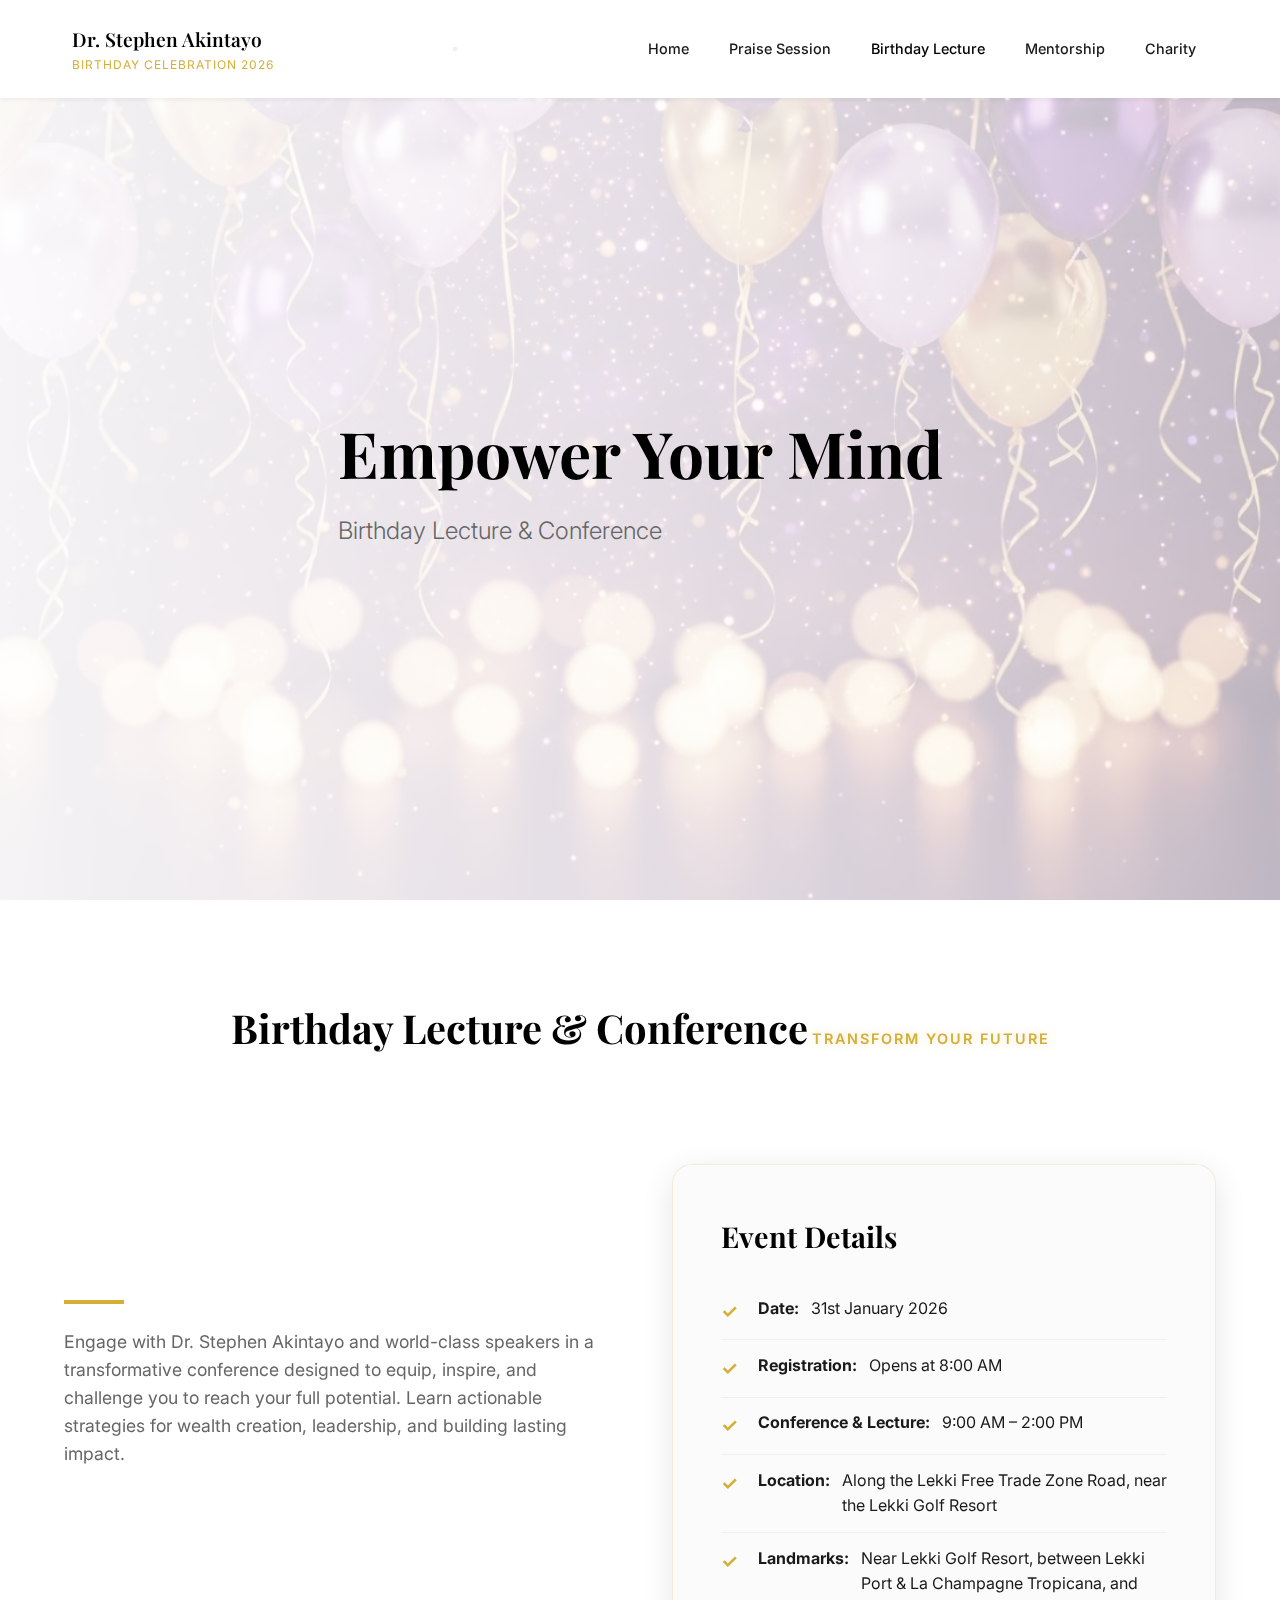
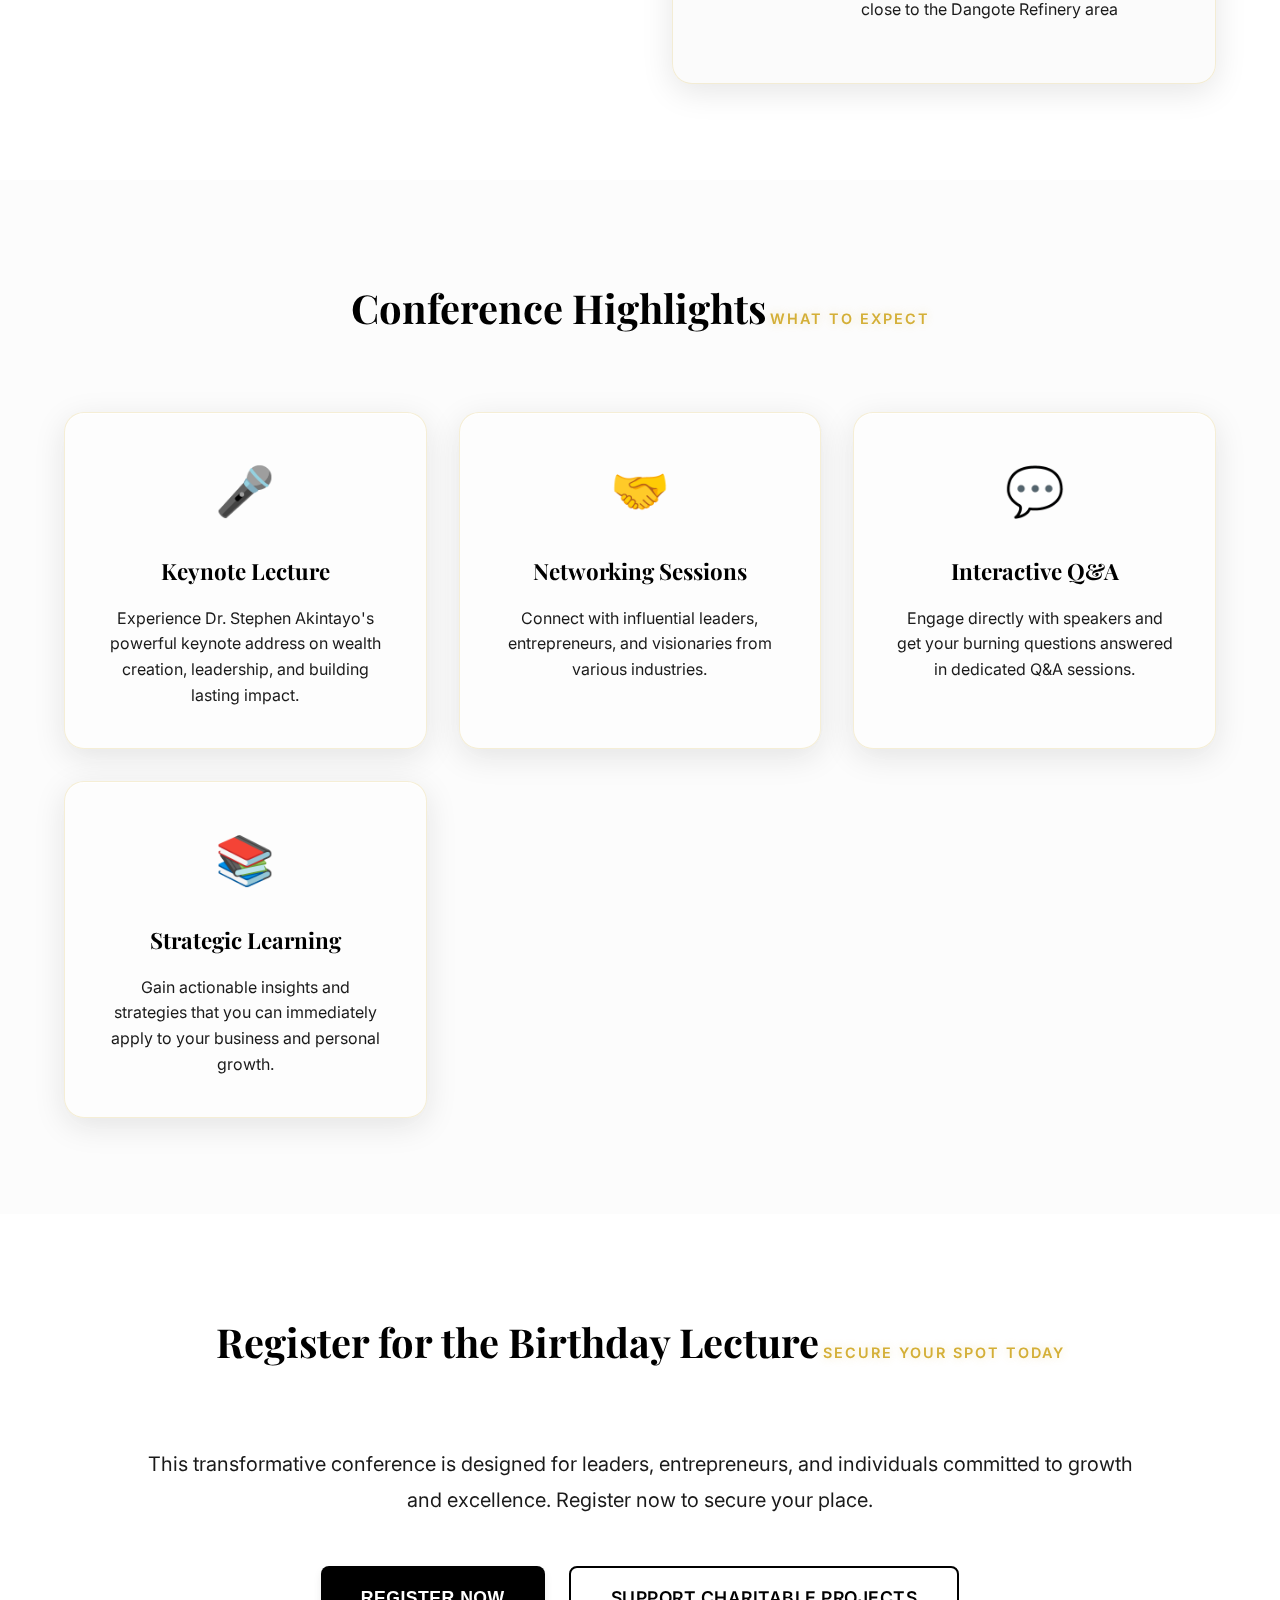
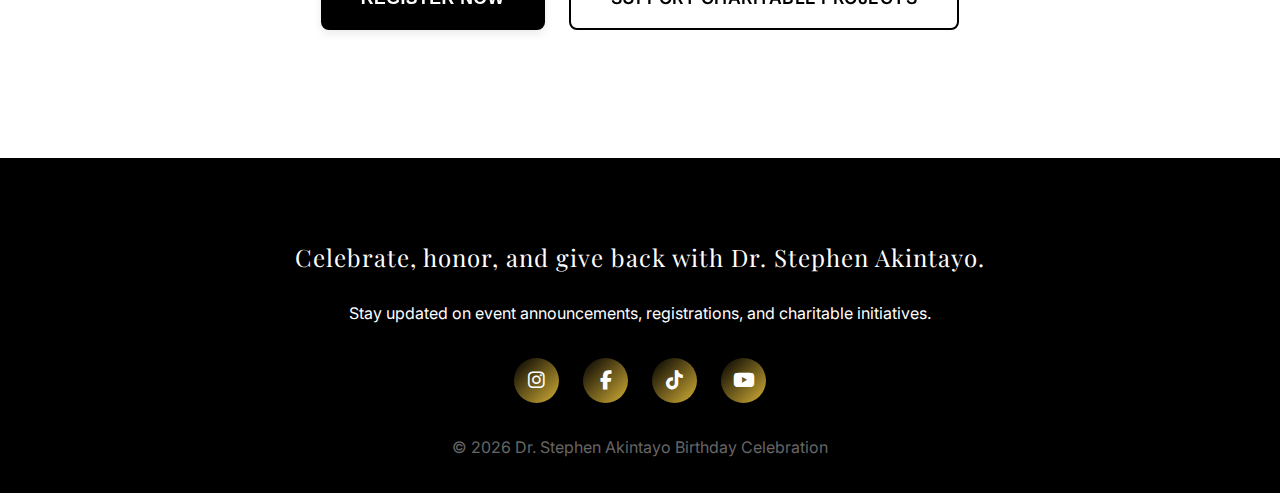
<file: birthday-lecture.html>
<!DOCTYPE html>
<html lang="en">

<head>
    <meta charset="UTF-8">
    <meta name="viewport" content="width=device-width, initial-scale=1.0">
    <title>Birthday Lecture - Dr. Stephen Akintayo's Birthday 2026</title>
    <meta name="description" content="Empower Your Mind - Birthday Lecture & Conference with Dr. Stephen Akintayo">
    <link rel="preconnect" href="https://fonts.googleapis.com">
    <link rel="preconnect" href="https://fonts.gstatic.com" crossorigin>
    <link
        href="https://fonts.googleapis.com/css2?family=Playfair+Display:wght@400;500;600;700;800&family=Inter:wght@300;400;500;600;700&display=swap"
        rel="stylesheet">
    <link rel="stylesheet" href="https://cdnjs.cloudflare.com/ajax/libs/font-awesome/6.5.1/css/all.min.css">
    <link rel="stylesheet" href="styles.css">
</head>

<body>
    <!-- Navigation -->
    <nav class="navbar" id="navbar">
        <div class="container nav-container">
            <div class="nav-logo">
                <span class="logo-text">Dr. Stephen Akintayo</span>
                <span class="logo-subtitle">Birthday Celebration 2026</span>
            </div>
            <button class="nav-toggle" id="navToggle" aria-label="Toggle navigation">
                <span></span>
                <span></span>
                <span></span>
            </button>
            <ul class="nav-menu" id="navMenu">
                <li><a href="index.html" class="nav-link">Home</a></li>
                <li><a href="praise-session.html" class="nav-link">Praise Session</a></li>
                <li><a href="birthday-lecture.html" class="nav-link active">Birthday Lecture</a></li>
                <li><a href="mentorship.html" class="nav-link">Mentorship</a></li>
                <li><a href="charity.html" class="nav-link">Charity</a></li>
            </ul>
        </div>
    </nav>

    <!-- Hero Section -->
    <section class="hero" style="min-height: 60vh;">
        <div class="hero-background"></div>
        <div class="hero-overlay"></div>
        <div class="balloons-container">
            <div class="balloon" style="left: 15%;"></div>
            <div class="balloon" style="left: 35%;"></div>
            <div class="balloon" style="left: 55%;"></div>
            <div class="balloon" style="left: 75%;"></div>
            <div class="balloon" style="left: 95%;"></div>
        </div>
        <div class="container hero-content">
            <h1 class="hero-title">Empower Your Mind</h1>
            <p class="hero-subtitle">Birthday Lecture & Conference</p>
        </div>
    </section>

    <!-- Birthday Lecture Content -->
    <section class="about" id="lecture-content">
        <div class="container">
            <div class="section-header">
                <h2 class="section-title">Birthday Lecture & Conference</h2>
                <p class="section-subtitle">TRANSFORM YOUR FUTURE</p>
            </div>
            <div class="about-content">
                <div class="intro-text">
                    <div class="highlight-bar"></div>
                    <p>Engage with Dr. Stephen Akintayo and world-class speakers in a transformative conference designed
                        to equip, inspire, and challenge you to reach your full potential. Learn actionable strategies
                        for wealth creation, leadership, and building lasting impact.</p>
                </div>
                <div class="about-highlights">
                    <h3>Event Details</h3>
                    <ul class="highlights-list">
                        <li><strong>Date:</strong> 31st January 2026</li>
                        <li><strong>Registration:</strong> Opens at 8:00 AM</li>
                        <li><strong>Conference & Lecture:</strong> 9:00 AM – 2:00 PM</li>
                        <li><strong>Location:</strong> Along the Lekki Free Trade Zone Road, near the Lekki Golf Resort
                        </li>
                        <li><strong>Landmarks:</strong> Near Lekki Golf Resort, between Lekki Port & La Champagne
                            Tropicana, and close to the Dangote Refinery area</li>
                    </ul>
                </div>
            </div>
        </div>
    </section>

    <!-- Highlights Section -->
    <section class="tribute">
        <div class="container">
            <div class="section-header">
                <h2 class="section-title">Conference Highlights</h2>
                <p class="section-subtitle">WHAT TO EXPECT</p>
            </div>

            <div class="tribute-grid">
                <div class="tribute-card">
                    <div class="tribute-icon">🎤</div>
                    <h3>Keynote Lecture</h3>
                    <p>Experience Dr. Stephen Akintayo's powerful keynote address on wealth creation, leadership, and
                        building lasting impact.</p>
                </div>
                <div class="tribute-card">
                    <div class="tribute-icon">🤝</div>
                    <h3>Networking Sessions</h3>
                    <p>Connect with influential leaders, entrepreneurs, and visionaries from various industries.</p>
                </div>
                <div class="tribute-card">
                    <div class="tribute-icon">💬</div>
                    <h3>Interactive Q&A</h3>
                    <p>Engage directly with speakers and get your burning questions answered in dedicated Q&A sessions.
                    </p>
                </div>
                <div class="tribute-card">
                    <div class="tribute-icon">📚</div>
                    <h3>Strategic Learning</h3>
                    <p>Gain actionable insights and strategies that you can immediately apply to your business and
                        personal growth.</p>
                </div>
            </div>
        </div>
    </section>

    <!-- Registration Section -->
    <section class="cta-section">
        <div class="container">
            <div class="section-header">
                <h2 class="section-title">Register for the Birthday Lecture</h2>
                <p class="section-subtitle">SECURE YOUR SPOT TODAY</p>
            </div>
            <div class="cta-content">
                <p class="cta-intro-text">This transformative conference is designed for leaders, entrepreneurs, and
                    individuals committed to growth and excellence. Register now to secure your place.</p>
                <div class="cta-buttons">
                    <button class="btn btn-primary" onclick="openRegistrationForm()">Register Now</button>
                    <a href="charity.html" class="btn btn-secondary">Support Charitable Projects</a>
                </div>
            </div>
        </div>
    </section>

    <!-- Footer -->
    <footer class="footer">
        <div class="container">
            <p class="footer-text">Celebrate, honor, and give back with Dr. Stephen Akintayo.</p>
            <p class="footer-tagline">Stay updated on event announcements, registrations, and charitable initiatives.
            </p>
            <div class="footer-social">
                <a href="#" class="social-icon" aria-label="Follow us on Instagram" target="_blank"
                    rel="noopener noreferrer">
                    <i class="fab fa-instagram"></i>
                </a>
                <a href="#" class="social-icon" aria-label="Follow us on Facebook" target="_blank"
                    rel="noopener noreferrer">
                    <i class="fab fa-facebook-f"></i>
                </a>
                <a href="#" class="social-icon" aria-label="Follow us on TikTok" target="_blank"
                    rel="noopener noreferrer">
                    <i class="fab fa-tiktok"></i>
                </a>
                <a href="#" class="social-icon" aria-label="Subscribe to YouTube" target="_blank"
                    rel="noopener noreferrer">
                    <i class="fab fa-youtube"></i>
                </a>
            </div>
            <p style="margin-top: 2rem; color: var(--color-text-muted);">&copy; 2026 Dr. Stephen Akintayo Birthday
                Celebration</p>
        </div>
    </footer>

    <!-- Registration Form Modal -->
    <div id="registrationModal" class="modal">
        <div class="modal-content" style="max-width: 700px;">
            <span class="modal-close" onclick="closeRegistrationForm()">&times;</span>
            <div class="form-header">
                <h3>Birthday Lecture Registration</h3>
                <p>Please complete all fields to register for the conference</p>
            </div>
            <form id="registrationForm" action="https://formspree.io/f/mwpgnjaj" method="POST">
                <input type="hidden" name="event_type" value="Birthday Lecture">

                <h4 style="margin-top: 1.5rem; margin-bottom: 1rem; color: var(--color-primary);">Personal Information
                </h4>

                <div class="form-group">
                    <label for="fullName">Full Name <span class="required">*</span></label>
                    <input type="text" id="fullName" name="fullName" required>
                </div>

                <div class="form-row">
                    <div class="form-group">
                        <label for="email">Email Address <span class="required">*</span></label>
                        <input type="email" id="email" name="email" required>
                    </div>
                    <div class="form-group">
                        <label for="phone">Phone Number <span class="required">*</span></label>
                        <input type="tel" id="phone" name="phone" required>
                    </div>
                </div>

                <div class="form-row">
                    <div class="form-group">
                        <label for="city">City <span class="required">*</span></label>
                        <input type="text" id="city" name="city" required>
                    </div>
                    <div class="form-group">
                        <label for="country">Country <span class="required">*</span></label>
                        <input type="text" id="country" name="country" required>
                    </div>
                </div>

                <div class="form-group">
                    <label for="linkedin">LinkedIn Profile (or professional website)</label>
                    <input type="url" id="linkedin" name="linkedin" placeholder="https://linkedin.com/in/yourprofile">
                </div>

                <h4 style="margin-top: 2rem; margin-bottom: 1rem; color: var(--color-primary);">Professional Profile
                </h4>

                <div class="form-row">
                    <div class="form-group">
                        <label for="jobTitle">Current Job Title / Position <span class="required">*</span></label>
                        <input type="text" id="jobTitle" name="jobTitle" required>
                    </div>
                    <div class="form-group">
                        <label for="company">Organization / Company Name <span class="required">*</span></label>
                        <input type="text" id="company" name="company" required>
                    </div>
                </div>

                <div class="form-row">
                    <div class="form-group">
                        <label for="industry">Industry / Sector <span class="required">*</span></label>
                        <input type="text" id="industry" name="industry" required>
                    </div>
                    <div class="form-group">
                        <label for="experience">Years of Experience <span class="required">*</span></label>
                        <select id="experience" name="experience" required>
                            <option value="">Select...</option>
                            <option value="0-2">0-2 years</option>
                            <option value="3-5">3-5 years</option>
                            <option value="6-10">6-10 years</option>
                            <option value="11-15">11-15 years</option>
                            <option value="16+">16+ years</option>
                        </select>
                    </div>
                </div>

                <div class="form-group">
                    <label for="revenue">Annual Revenue (Optional)</label>
                    <input type="text" id="revenue" name="revenue" placeholder="e.g., $100,000 - $500,000">
                </div>

                <div class="form-group">
                    <label for="reason">Why do you want to attend Dr. Stephen Akintayo's Birthday Lecture? <span
                            class="required">*</span></label>
                    <textarea id="reason" name="reason" rows="3" required
                        placeholder="Share your reasons for attending..."></textarea>
                </div>

                <div class="form-group">
                    <label for="expectations">What do you hope to gain from this event? <span
                            class="required">*</span></label>
                    <textarea id="expectations" name="expectations" rows="3" required
                        placeholder="Share your expectations..."></textarea>
                </div>

                <div class="form-group">
                    <label for="mentorship">Are you interested in mentorship opportunities as well? <span
                            class="required">*</span></label>
                    <select id="mentorship" name="mentorship" required>
                        <option value="">Please select...</option>
                        <option value="Yes">Yes</option>
                        <option value="No">No</option>
                    </select>
                </div>

                <div class="form-group">
                    <label for="hearAbout">How did you hear about this event? <span class="required">*</span></label>
                    <select id="hearAbout" name="hearAbout" required>
                        <option value="">Please select...</option>
                        <option value="Referral">Referral</option>
                        <option value="Social Media">Social Media</option>
                        <option value="Website">Website</option>
                        <option value="Other">Other</option>
                    </select>
                </div>

                <div class="form-actions">
                    <button type="submit" class="btn btn-primary">Submit Registration</button>
                    <button type="button" class="btn btn-secondary" onclick="closeRegistrationForm()">Cancel</button>
                </div>
            </form>
        </div>
    </div>

    <style>
        /* Footer Social Icons */
        .footer-social {
            display: flex;
            justify-content: center;
            align-items: center;
            gap: 1.5rem;
            margin: 2rem 0;
        }

        .social-icon {
            display: inline-flex;
            align-items: center;
            justify-content: center;
            width: 45px;
            height: 45px;
            border-radius: 50%;
            background: linear-gradient(135deg, var(--color-primary, #000000), var(--color-accent, #D4AF37));
            color: white;
            font-size: 1.2rem;
            transition: all 0.3s ease;
            text-decoration: none;
        }

        .social-icon:hover {
            transform: translateY(-5px) scale(1.1);
            box-shadow: 0 10px 25px rgba(0, 0, 0, 0.3);
            background: linear-gradient(135deg, var(--color-accent, #D4AF37), var(--color-primary, #000000));
        }

        .social-icon i {
            pointer-events: none;
        }

        @media (max-width: 768px) {
            .footer-social {
                gap: 1rem;
            }

            .social-icon {
                width: 40px;
                height: 40px;
                font-size: 1rem;
            }
        }

        @media (max-width: 480px) {
            .footer-social {
                gap: 0.75rem;
            }

            .social-icon {
                width: 38px;
                height: 38px;
                font-size: 0.95rem;
            }
        }

        /* Navigation Bar Fixes */
        .navbar {
            padding: 0.5rem 0;
        }

        .nav-container {
            padding: 0.5rem 2rem;
        }

        .nav-logo {
            padding: 0.5rem 0;
        }

        .logo-text {
            font-size: 1.2rem;
            font-weight: 600;
        }

        .logo-subtitle {
            font-size: 0.75rem;
            text-transform: uppercase;
            letter-spacing: 1px;
        }

        .nav-menu {
            gap: 1rem;
        }

        .nav-link {
            padding: 0.5rem 0.75rem;
            font-size: 0.9rem;
        }

        /* Hero Section Adjustments */
        .hero {
            padding-top: 120px;
        }

        .hero-content {
            margin-top: 60px;
        }

        /* Responsive Navigation */
        @media (max-width: 1024px) {
            .nav-container {
                padding: 0.5rem 1.5rem;
            }

            .nav-menu {
                gap: 0.75rem;
            }

            .nav-link {
                padding: 0.4rem 0.6rem;
                font-size: 0.85rem;
            }
        }

        @media (max-width: 768px) {
            .navbar {
                padding: 0.75rem 0;
            }

            .nav-container {
                padding: 0.5rem 1rem;
            }

            .logo-text {
                font-size: 1rem;
            }

            .logo-subtitle {
                font-size: 0.65rem;
            }

            .nav-menu {
                padding: 1rem 0;
            }

            .nav-link {
                padding: 0.75rem 1rem;
                font-size: 1rem;
            }

            .hero {
                padding-top: 100px;
            }

            .hero-content {
                margin-top: 50px;
            }

            .hero-title {
                font-size: 2rem;
            }
        }

        @media (max-width: 480px) {
            .navbar {
                padding: 0.5rem 0;
            }

            .nav-container {
                padding: 0.5rem;
            }

            .logo-text {
                font-size: 0.9rem;
            }

            .logo-subtitle {
                font-size: 0.6rem;
            }

            .hero {
                padding-top: 90px;
            }

            .hero-content {
                margin-top: 40px;
            }

            .hero-title {
                font-size: 1.75rem;
            }
        }

        /* Modal Responsive Styles */
        .modal {
            display: none;
            position: fixed;
            z-index: 9999;
            left: 0;
            top: 0;
            width: 100%;
            height: 100%;
            overflow: auto;
            background-color: rgba(0, 0, 0, 0.6);
            align-items: center;
            justify-content: center;
            padding: 20px;
        }

        .modal.active {
            display: flex !important;
        }

        .modal-content {
            background-color: #ffffff;
            margin: auto;
            padding: 0;
            border-radius: 12px;
            width: 90%;
            max-width: 700px;
            max-height: 90vh;
            overflow-y: auto;
            position: relative;
            box-shadow: 0 10px 40px rgba(0, 0, 0, 0.3);
            animation: slideDown 0.3s ease-out;
        }

        @keyframes slideDown {
            from {
                opacity: 0;
                transform: translateY(-50px);
            }

            to {
                opacity: 1;
                transform: translateY(0);
            }
        }

        .modal-close {
            color: #aaa;
            float: right;
            font-size: 32px;
            font-weight: bold;
            line-height: 1;
            cursor: pointer;
            position: absolute;
            right: 20px;
            top: 20px;
            z-index: 1;
            transition: color 0.3s ease;
        }

        .modal-close:hover,
        .modal-close:focus {
            color: #000;
        }

        .form-header {
            padding: 2rem 2rem 1.5rem;
            border-bottom: 2px solid #f0f0f0;
        }

        .form-header h3 {
            margin: 0 0 0.5rem;
            font-size: 1.8rem;
            color: var(--color-primary, #000000);
        }

        .form-header p {
            margin: 0;
            color: #666;
            font-size: 1rem;
        }

        #registrationForm {
            padding: 2rem;
        }

        /* Responsive Styles */
        @media (max-width: 768px) {
            .modal {
                padding: 10px;
            }

            .modal-content {
                width: 95%;
                max-height: 95vh;
                border-radius: 8px;
            }

            .form-header {
                padding: 1.5rem 1.5rem 1rem;
            }

            .form-header h3 {
                font-size: 1.5rem;
            }

            #registrationForm {
                padding: 1.5rem;
            }

            .form-row {
                flex-direction: column;
            }

            .form-row .form-group {
                width: 100%;
                margin-bottom: 1rem;
            }

            .modal-close {
                right: 15px;
                top: 15px;
                font-size: 28px;
            }

            .form-actions {
                flex-direction: column;
            }

            .form-actions .btn {
                width: 100%;
                margin: 0.5rem 0;
            }

            .checkbox-group {
                grid-template-columns: 1fr;
            }

            .cta-buttons {
                flex-direction: column;
            }

            .cta-buttons .btn {
                width: 100%;
                display: block;
            }
        }

        @media (max-width: 480px) {
            .modal-content {
                width: 98%;
            }

            .form-header h3 {
                font-size: 1.3rem;
                padding-right: 30px;
            }

            .form-header p {
                font-size: 0.9rem;
            }

            #registrationForm {
                padding: 1rem;
            }

            h4 {
                font-size: 1.1rem;
            }
        }
    </style>

    <script src="script.js"></script>
    <script>
        // Ensure functions are globally accessible
        window.openRegistrationForm = function () {
            const modal = document.getElementById('registrationModal');
            if (modal) {
                modal.style.display = 'flex';
                modal.classList.add('active');
                document.body.style.overflow = 'hidden';
            }
        };

        window.closeRegistrationForm = function () {
            const modal = document.getElementById('registrationModal');
            if (modal) {
                modal.style.display = 'none';
                modal.classList.remove('active');
                document.body.style.overflow = 'auto';
            }
        };

        // Close modal when clicking outside
        window.onclick = function (event) {
            const modal = document.getElementById('registrationModal');
            if (event.target === modal) {
                closeRegistrationForm();
            }
        };

        // Close modal on escape key
        document.addEventListener('keydown', function (event) {
            if (event.key === 'Escape') {
                closeRegistrationForm();
            }
        });

        // Ensure modal is hidden on page load
        document.addEventListener('DOMContentLoaded', function () {
            const modal = document.getElementById('registrationModal');
            if (modal) {
                modal.style.display = 'none';
            }
        });
    </script>
</body>

</html>
</file>
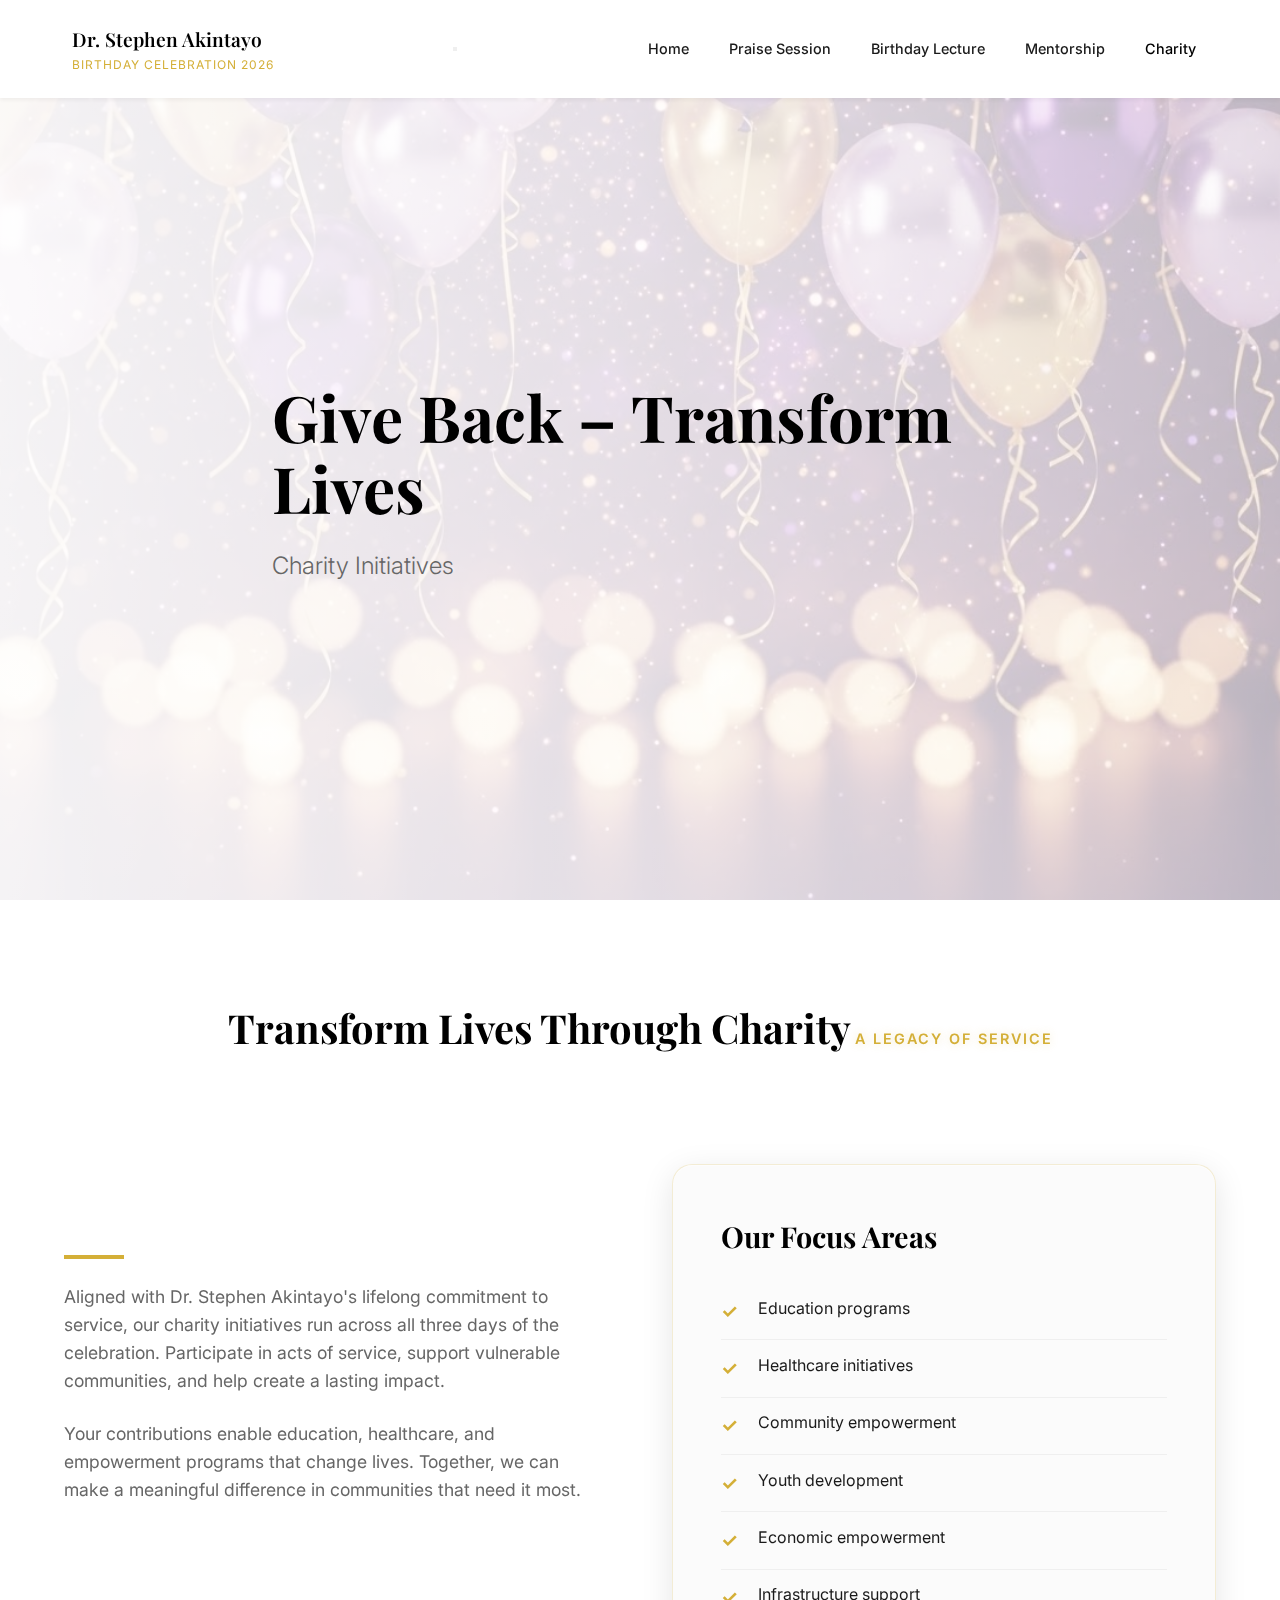
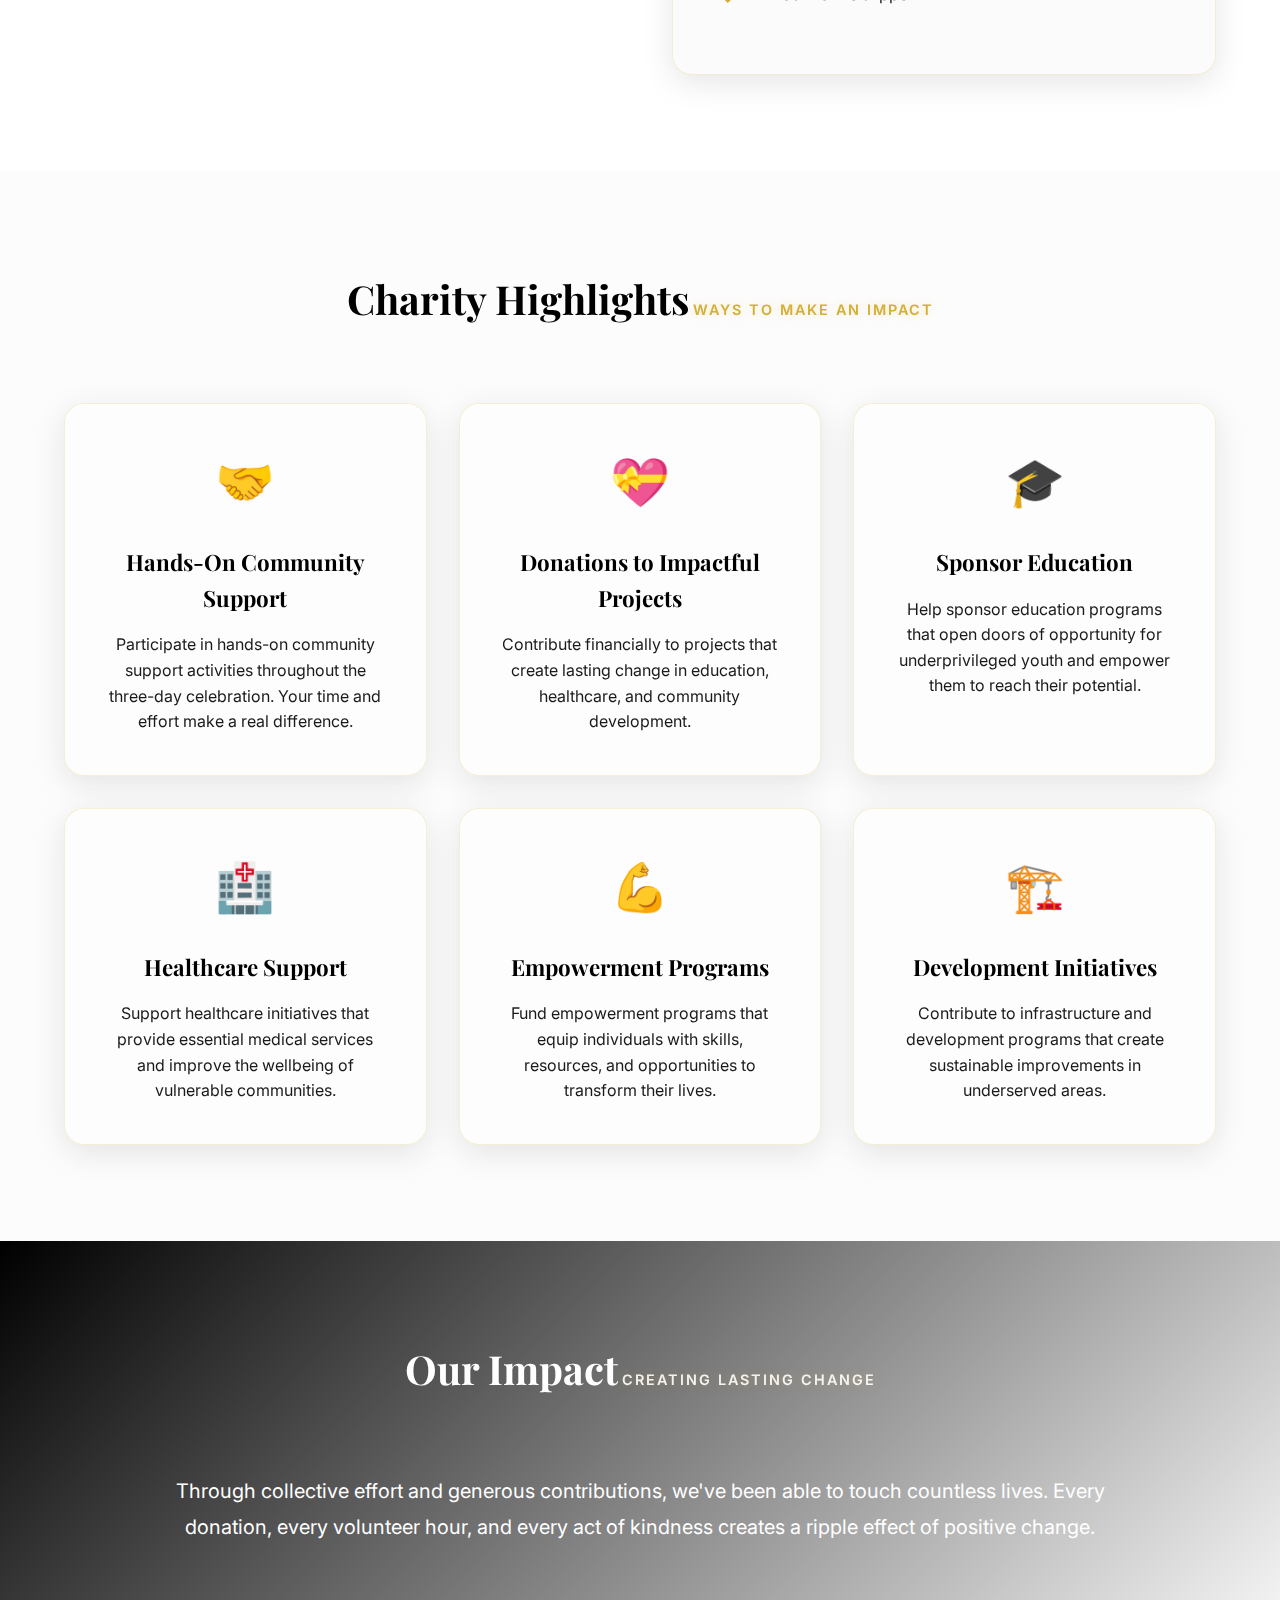
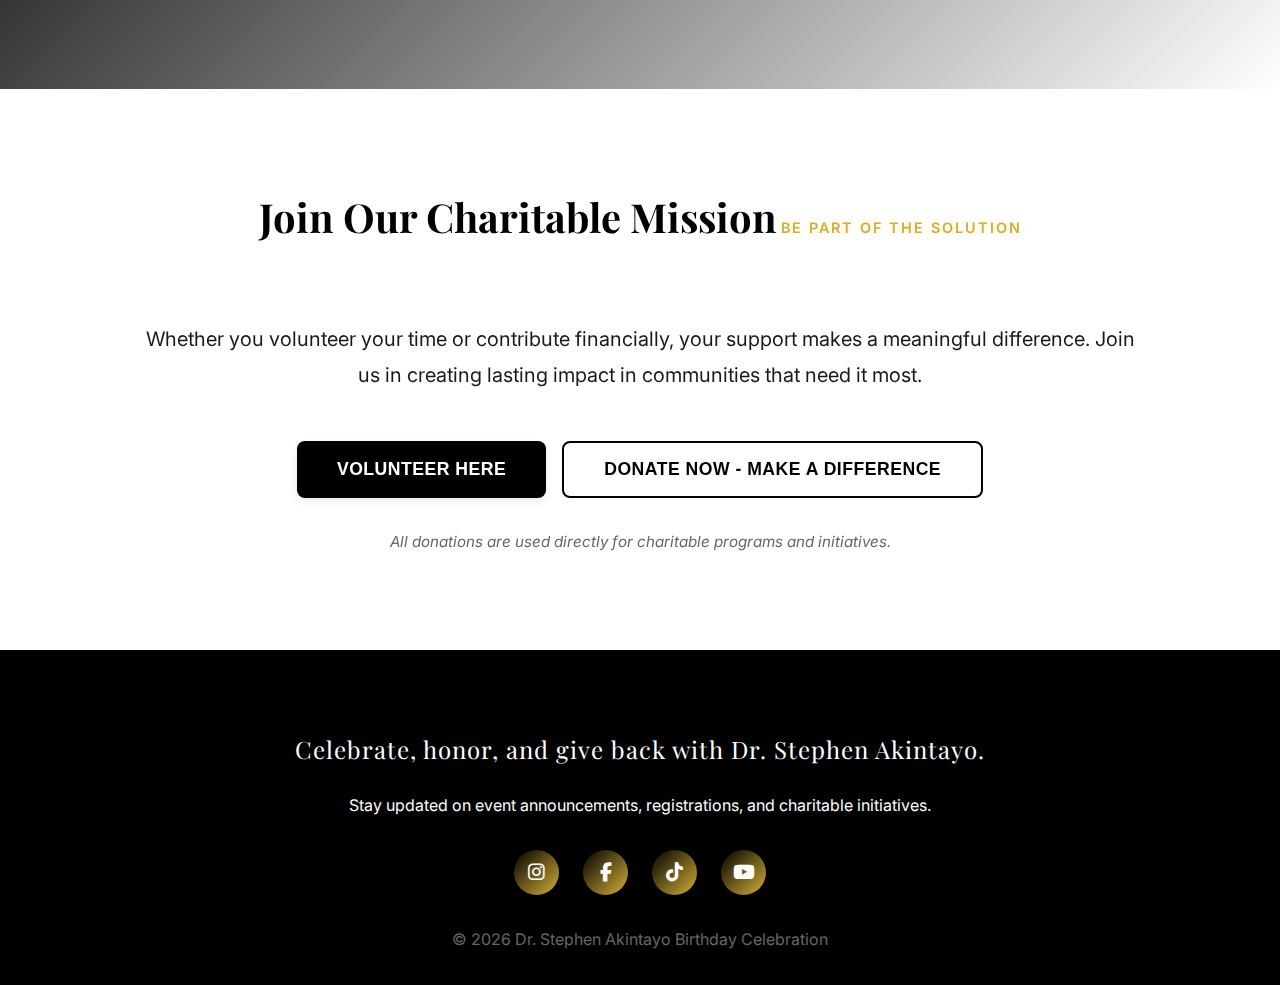
<file: charity.html>
<!DOCTYPE html>
<html lang="en">

<head>
    <meta charset="UTF-8">
    <meta name="viewport" content="width=device-width, initial-scale=1.0">
    <title>Charity Initiatives - Dr. Stephen Akintayo's Birthday 2026</title>
    <meta name="description" content="Give Back - Transform Lives Through Charity with Dr. Stephen Akintayo">
    <link rel="preconnect" href="https://fonts.googleapis.com">
    <link rel="preconnect" href="https://fonts.gstatic.com" crossorigin>
    <link href="https://fonts.googleapis.com/css2?family=Playfair+Display:wght@400;500;600;700;800&family=Inter:wght@300;400;500;600;700&display=swap" rel="stylesheet">
    <link rel="stylesheet" href="https://cdnjs.cloudflare.com/ajax/libs/font-awesome/6.5.1/css/all.min.css">
    <link rel="stylesheet" href="styles.css">
</head>

<body>
    <!-- Navigation -->
    <nav class="navbar" id="navbar">
        <div class="container nav-container">
            <div class="nav-logo">
                <span class="logo-text">Dr. Stephen Akintayo</span>
                <span class="logo-subtitle">Birthday Celebration 2026</span>
            </div>
            <button class="nav-toggle" id="navToggle" aria-label="Toggle navigation">
                <span></span>
                <span></span>
                <span></span>
            </button>
            <ul class="nav-menu" id="navMenu">
                <li><a href="index.html" class="nav-link">Home</a></li>
                <li><a href="praise-session.html" class="nav-link">Praise Session</a></li>
                <li><a href="birthday-lecture.html" class="nav-link">Birthday Lecture</a></li>
                <li><a href="mentorship.html" class="nav-link">Mentorship</a></li>
                <li><a href="charity.html" class="nav-link active">Charity</a></li>
            </ul>
        </div>
    </nav>

    <!-- Hero Section -->
    <section class="hero" style="min-height: 60vh;">
        <div class="hero-background"></div>
        <div class="hero-overlay"></div>
        <div class="container hero-content">
            <h1 class="hero-title">Give Back – Transform Lives</h1>
            <p class="hero-subtitle">Charity Initiatives</p>
        </div>
    </section>

    <!-- Charity Content -->
    <section class="about" id="charity-content">
        <div class="container">
            <div class="section-header">
                <h2 class="section-title">Transform Lives Through Charity</h2>
                <p class="section-subtitle">A LEGACY OF SERVICE</p>
            </div>
            <div class="about-content">
                <div class="intro-text">
                    <div class="highlight-bar"></div>
                    <p>Aligned with Dr. Stephen Akintayo's lifelong commitment to service, our charity initiatives run across all three days of the celebration. Participate in acts of service, support vulnerable communities, and help create a lasting impact.</p>
                    <p style="margin-top: 1.5rem;">Your contributions enable education, healthcare, and empowerment programs that change lives. Together, we can make a meaningful difference in communities that need it most.</p>
                </div>
                <div class="about-highlights">
                    <h3>Our Focus Areas</h3>
                    <ul class="highlights-list">
                        <li>Education programs</li>
                        <li>Healthcare initiatives</li>
                        <li>Community empowerment</li>
                        <li>Youth development</li>
                        <li>Economic empowerment</li>
                        <li>Infrastructure support</li>
                    </ul>
                </div>
            </div>
        </div>
    </section>

    <!-- Charity Highlights -->
    <section class="tribute">
        <div class="container">
            <div class="section-header">
                <h2 class="section-title">Charity Highlights</h2>
                <p class="section-subtitle">WAYS TO MAKE AN IMPACT</p>
            </div>

            <div class="tribute-grid">
                <div class="tribute-card">
                    <div class="tribute-icon">🤝</div>
                    <h3>Hands-On Community Support</h3>
                    <p>Participate in hands-on community support activities throughout the three-day celebration. Your time and effort make a real difference.</p>
                </div>
                <div class="tribute-card">
                    <div class="tribute-icon">💝</div>
                    <h3>Donations to Impactful Projects</h3>
                    <p>Contribute financially to projects that create lasting change in education, healthcare, and community development.</p>
                </div>
                <div class="tribute-card">
                    <div class="tribute-icon">🎓</div>
                    <h3>Sponsor Education</h3>
                    <p>Help sponsor education programs that open doors of opportunity for underprivileged youth and empower them to reach their potential.</p>
                </div>
                <div class="tribute-card">
                    <div class="tribute-icon">🏥</div>
                    <h3>Healthcare Support</h3>
                    <p>Support healthcare initiatives that provide essential medical services and improve the wellbeing of vulnerable communities.</p>
                </div>
                <div class="tribute-card">
                    <div class="tribute-icon">💪</div>
                    <h3>Empowerment Programs</h3>
                    <p>Fund empowerment programs that equip individuals with skills, resources, and opportunities to transform their lives.</p>
                </div>
                <div class="tribute-card">
                    <div class="tribute-icon">🏗️</div>
                    <h3>Development Initiatives</h3>
                    <p>Contribute to infrastructure and development programs that create sustainable improvements in underserved areas.</p>
                </div>
            </div>
        </div>
    </section>

    <!-- Impact Statistics -->
    <section class="cta-section" style="background: linear-gradient(135deg, var(--color-primary), var(--color-secondary));">
        <div class="container">
            <div class="section-header">
                <h2 class="section-title" style="color: white;">Our Impact</h2>
                <p class="section-subtitle" style="color: rgba(255,255,255,0.9);">CREATING LASTING CHANGE</p>
            </div>
            <div class="cta-content">
                <p class="cta-intro-text" style="color: white;">Through collective effort and generous contributions, we've been able to touch countless lives. Every donation, every volunteer hour, and every act of kindness creates a ripple effect of positive change.</p>
            </div>
        </div>
    </section>

    <!-- CTA Section -->
    <section class="cta-section">
        <div class="container">
            <div class="section-header">
                <h2 class="section-title">Join Our Charitable Mission</h2>
                <p class="section-subtitle">BE PART OF THE SOLUTION</p>
            </div>
            <div class="cta-content">
                <p class="cta-intro-text">Whether you volunteer your time or contribute financially, your support makes a meaningful difference. Join us in creating lasting impact in communities that need it most.</p>
                <div class="cta-buttons">
                    <button class="btn btn-primary" onclick="openVolunteerForm()">Volunteer Here</button>
                    <button class="btn btn-secondary" onclick="openDonationForm()">Donate Now - Make a Difference</button>
                </div>
                <p class="cta-footer-note">All donations are used directly for charitable programs and initiatives.</p>
            </div>
        </div>
    </section>

    <!-- Footer -->
    <footer class="footer">
        <div class="container">
            <p class="footer-text">Celebrate, honor, and give back with Dr. Stephen Akintayo.</p>
            <p class="footer-tagline">Stay updated on event announcements, registrations, and charitable initiatives.</p>
            <div class="footer-social">
                <a href="#" class="social-icon" aria-label="Follow us on Instagram" target="_blank"
                    rel="noopener noreferrer">
                    <i class="fab fa-instagram"></i>
                </a>
                <a href="#" class="social-icon" aria-label="Follow us on Facebook" target="_blank"
                    rel="noopener noreferrer">
                    <i class="fab fa-facebook-f"></i>
                </a>
                <a href="#" class="social-icon" aria-label="Follow us on TikTok" target="_blank"
                    rel="noopener noreferrer">
                    <i class="fab fa-tiktok"></i>
                </a>
                <a href="#" class="social-icon" aria-label="Subscribe to YouTube" target="_blank"
                    rel="noopener noreferrer">
                    <i class="fab fa-youtube"></i>
                </a>
            </div>
            <p style="margin-top: 2rem; color: var(--color-text-muted);">&copy; 2026 Dr. Stephen Akintayo Birthday Celebration</p>
        </div>
    </footer>

    <!-- Volunteer Form Modal -->
    <div id="volunteerModal" class="modal">
        <div class="modal-content" style="max-width: 750px;">
            <span class="modal-close" onclick="closeVolunteerForm()">&times;</span>
            <div class="form-header">
                <h3>Volunteer Registration</h3>
                <p>Join our charitable initiatives and make a lasting impact</p>
            </div>
            <form id="volunteerForm" action="https://formspree.io/f/maqwwrjl" method="POST">
                <input type="hidden" name="form_type" value="Volunteer">
                
                <h4 style="margin-top: 1.5rem; margin-bottom: 1rem; color: var(--color-primary);">Personal Information</h4>
                
                <div class="form-row">
                    <div class="form-group">
                        <label for="firstName">First Name <span class="required">*</span></label>
                        <input type="text" id="firstName" name="firstName" required>
                    </div>
                    <div class="form-group">
                        <label for="lastName">Last Name <span class="required">*</span></label>
                        <input type="text" id="lastName" name="lastName" required>
                    </div>
                </div>
                
                <div class="form-row">
                    <div class="form-group">
                        <label for="email">Email Address <span class="required">*</span></label>
                        <input type="email" id="email" name="email" required>
                    </div>
                    <div class="form-group">
                        <label for="phone">Phone Number <span class="required">*</span></label>
                        <input type="tel" id="phone" name="phone" required>
                    </div>
                </div>
                
                <div class="form-row">
                    <div class="form-group">
                        <label for="city">City <span class="required">*</span></label>
                        <input type="text" id="city" name="city" required>
                    </div>
                    <div class="form-group">
                        <label for="country">Country <span class="required">*</span></label>
                        <input type="text" id="country" name="country" required>
                    </div>
                </div>
                
                <div class="form-group">
                    <label for="address">Home Address</label>
                    <input type="text" id="address" name="address" placeholder="Street address">
                </div>
                
                <h4 style="margin-top: 2rem; margin-bottom: 1rem; color: var(--color-primary);">Emergency Contact</h4>
                
                <div class="form-row">
                    <div class="form-group">
                        <label for="emergencyName">Emergency Contact Name <span class="required">*</span></label>
                        <input type="text" id="emergencyName" name="emergencyName" required>
                    </div>
                    <div class="form-group">
                        <label for="emergencyPhone">Emergency Contact Phone <span class="required">*</span></label>
                        <input type="tel" id="emergencyPhone" name="emergencyPhone" required>
                    </div>
                </div>
                
                <div class="form-group">
                    <label for="emergencyRelationship">Relationship to Emergency Contact <span class="required">*</span></label>
                    <input type="text" id="emergencyRelationship" name="emergencyRelationship" placeholder="e.g., Spouse, Parent, Sibling" required>
                </div>
                
                <h4 style="margin-top: 2rem; margin-bottom: 1rem; color: var(--color-primary);">Volunteer Preferences</h4>
                
                <div class="form-group">
                    <label for="availability">When are you available to volunteer? <span class="required">*</span></label>
                    <select id="availability" name="availability" required>
                        <option value="">Please select...</option>
                        <option value="28th January - Praise Session (4:00 PM - 8:00 PM)">28th January - Praise Session (4:00 PM - 8:00 PM)</option>
                        <option value="31st January - Birthday Lecture (8:00 AM - 2:00 PM)">31st January - Birthday Lecture (8:00 AM - 2:00 PM)</option>
                        <option value="All Days">All Days</option>
                    </select>
                </div>
                
                <div class="form-group">
                    <label>Areas of Interest (Select all that apply) <span class="required">*</span></label>
                    <div class="checkbox-group">
                        <label class="checkbox-label">
                            <input type="checkbox" name="volunteer_areas" value="Event Setup & Logistics">
                            <span>Event Setup & Logistics</span>
                        </label>
                        <label class="checkbox-label">
                            <input type="checkbox" name="volunteer_areas" value="Registration & Guest Services">
                            <span>Registration & Guest Services</span>
                        </label>
                        <label class="checkbox-label">
                            <input type="checkbox" name="volunteer_areas" value="Community Outreach">
                            <span>Community Outreach</span>
                        </label>
                        <label class="checkbox-label">
                            <input type="checkbox" name="volunteer_areas" value="Food Distribution">
                            <span>Food Distribution</span>
                        </label>
                        <label class="checkbox-label">
                            <input type="checkbox" name="volunteer_areas" value="Medical/Healthcare Support">
                            <span>Medical/Healthcare Support</span>
                        </label>
                        <label class="checkbox-label">
                            <input type="checkbox" name="volunteer_areas" value="Photography/Videography">
                            <span>Photography/Videography</span>
                        </label>
                        <label class="checkbox-label">
                            <input type="checkbox" name="volunteer_areas" value="Technical Support">
                            <span>Technical Support</span>
                        </label>
                        <label class="checkbox-label">
                            <input type="checkbox" name="volunteer_areas" value="Children & Youth Programs">
                            <span>Children & Youth Programs</span>
                        </label>
                    </div>
                </div>
                
                <div class="form-group">
                    <label for="skills">Skills, Qualifications & Experience</label>
                    <textarea id="skills" name="skills" rows="3" placeholder="Share any relevant skills, professional qualifications, or volunteer experience that would help us place you in the right role..."></textarea>
                </div>
                
                <div class="form-group">
                    <label for="previousVolunteer">Have you volunteered at similar events before? <span class="required">*</span></label>
                    <select id="previousVolunteer" name="previousVolunteer" required>
                        <option value="">Please select...</option>
                        <option value="Yes - Multiple times">Yes - Multiple times</option>
                        <option value="Yes - Once or twice">Yes - Once or twice</option>
                        <option value="No - This is my first time">No - This is my first time</option>
                    </select>
                </div>
                
                <h4 style="margin-top: 2rem; margin-bottom: 1rem; color: var(--color-primary);">Additional Information</h4>
                
                <div class="form-row">
                    <div class="form-group">
                        <label for="tshirtSize">T-Shirt Size (for volunteer shirt) <span class="required">*</span></label>
                        <select id="tshirtSize" name="tshirtSize" required>
                            <option value="">Please select...</option>
                            <option value="XS">Extra Small (XS)</option>
                            <option value="S">Small (S)</option>
                            <option value="M">Medium (M)</option>
                            <option value="L">Large (L)</option>
                            <option value="XL">Extra Large (XL)</option>
                            <option value="XXL">2XL</option>
                            <option value="3XL">3XL</option>
                        </select>
                    </div>
                    <div class="form-group">
                        <label for="transportation">Do you need transportation assistance? <span class="required">*</span></label>
                        <select id="transportation" name="transportation" required>
                            <option value="">Please select...</option>
                            <option value="No - I have my own transport">No - I have my own transport</option>
                            <option value="Yes - I need transportation">Yes - I need transportation</option>
                            <option value="I can carpool">I can carpool with others</option>
                        </select>
                    </div>
                </div>
                
                <div class="form-group">
                    <label for="dietary">Dietary Restrictions or Allergies</label>
                    <input type="text" id="dietary" name="dietary" placeholder="Please specify any dietary restrictions or food allergies">
                </div>
                
                <div class="form-group">
                    <label for="specialNeeds">Special Accommodations or Accessibility Needs</label>
                    <textarea id="specialNeeds" name="specialNeeds" rows="2" placeholder="Let us know if you require any special accommodations (wheelchair access, hearing assistance, etc.)"></textarea>
                </div>
                
                <div class="form-group">
                    <label for="hearAbout">How did you hear about this volunteer opportunity? <span class="required">*</span></label>
                    <select id="hearAbout" name="hearAbout" required>
                        <option value="">Please select...</option>
                        <option value="Social Media">Social Media</option>
                        <option value="Friend/Family Referral">Friend/Family Referral</option>
                        <option value="Website">Website</option>
                        <option value="Church/Religious Organization">Church/Religious Organization</option>
                        <option value="Email Newsletter">Email Newsletter</option>
                        <option value="Other">Other</option>
                    </select>
                </div>
                
                <div class="form-group">
                    <label for="motivation">Why do you want to volunteer for this event? <span class="required">*</span></label>
                    <textarea id="motivation" name="motivation" rows="3" required placeholder="Share your motivation for volunteering..."></textarea>
                </div>
                
                <div class="form-group">
                    <label for="additionalComments">Additional Comments or Questions</label>
                    <textarea id="additionalComments" name="additionalComments" rows="2" placeholder="Any other information you'd like to share..."></textarea>
                </div>
                
                <div class="form-group" style="background: #f8f9fa; padding: 1rem; border-radius: 8px; margin-top: 1.5rem;">
                    <label class="checkbox-label" style="display: flex; align-items: flex-start; margin: 0;">
                        <input type="checkbox" name="agreement" required style="margin-top: 4px;">
                        <span style="margin-left: 0.5rem;">I agree to commit to my volunteer assignment and understand that reliable attendance is important for the success of this event. I will notify organizers as early as possible if I cannot fulfill my commitment. <span class="required">*</span></span>
                    </label>
                </div>
                
                <div class="form-actions">
                    <button type="submit" class="btn btn-primary">Submit Registration</button>
                    <button type="button" class="btn btn-secondary" onclick="closeVolunteerForm()">Cancel</button>
                </div>
            </form>
        </div>
    </div>

    <!-- Donation Form Modal -->
    <div id="donationModal" class="modal">
        <div class="modal-content">
            <span class="modal-close" onclick="closeDonationForm()">&times;</span>
            <div class="form-header">
                <h3>Make a Donation</h3>
                <p>Support our charitable initiatives</p>
            </div>
            <form id="donationForm" action="https://formspree.io/f/mwpgnjaj" method="POST">
                <input type="hidden" name="form_type" value="Donation">
                
                <div class="form-row">
                    <div class="form-group">
                        <label for="donorName">Full Name <span class="required">*</span></label>
                        <input type="text" id="donorName" name="donorName" required>
                    </div>
                    <div class="form-group">
                        <label for="donorEmail">Email <span class="required">*</span></label>
                        <input type="email" id="donorEmail" name="donorEmail" required>
                    </div>
                </div>
                
                <div class="form-group">
                    <label for="donationArea">Area of Interest <span class="required">*</span></label>
                    <select id="donationArea" name="donationArea" required>
                        <option value="">Please select...</option>
                        <option value="Education">Education Programs</option>
                        <option value="Healthcare">Healthcare Initiatives</option>
                        <option value="Empowerment">Empowerment Programs</option>
                        <option value="Infrastructure">Infrastructure Development</option>
                        <option value="General">General Charitable Fund</option>
                    </select>
                </div>
                
                <div class="form-group">
                    <label for="message">Message (Optional)</label>
                    <textarea id="message" name="message" rows="3" placeholder="Share any message or special instructions..."></textarea>
                </div>
                
                <div class="form-actions">
                    <button type="submit" class="btn btn-primary">Continue to Payment</button>
                    <button type="button" class="btn btn-secondary" onclick="closeDonationForm()">Cancel</button>
                </div>
            </form>
        </div>
    </div>

    <style>
        /* Footer Social Icons */
        .footer-social {
            display: flex;
            justify-content: center;
            align-items: center;
            gap: 1.5rem;
            margin: 2rem 0;
        }

        .social-icon {
            display: inline-flex;
            align-items: center;
            justify-content: center;
            width: 45px;
            height: 45px;
            border-radius: 50%;
            background: linear-gradient(135deg, var(--color-primary, #000000), var(--color-accent, #D4AF37));
            color: white;
            font-size: 1.2rem;
            transition: all 0.3s ease;
            text-decoration: none;
        }

        .social-icon:hover {
            transform: translateY(-5px) scale(1.1);
            box-shadow: 0 10px 25px rgba(0, 0, 0, 0.3);
            background: linear-gradient(135deg, var(--color-accent, #D4AF37), var(--color-primary, #000000));
        }

        .social-icon i {
            pointer-events: none;
        }

        @media (max-width: 768px) {
            .footer-social {
                gap: 1rem;
            }

            .social-icon {
                width: 40px;
                height: 40px;
                font-size: 1rem;
            }
        }

        @media (max-width: 480px) {
            .footer-social {
                gap: 0.75rem;
            }

            .social-icon {
                width: 38px;
                height: 38px;
                font-size: 0.95rem;
            }
        }

        /* Navigation Bar Fixes */
        .navbar {
            padding: 0.5rem 0;
        }

        .nav-container {
            padding: 0.5rem 2rem;
        }

        .nav-logo {
            padding: 0.5rem 0;
        }

        .logo-text {
            font-size: 1.2rem;
            font-weight: 600;
        }

        .logo-subtitle {
            font-size: 0.75rem;
            text-transform: uppercase;
            letter-spacing: 1px;
        }

        .nav-menu {
            gap: 1rem;
        }

        .nav-link {
            padding: 0.5rem 0.75rem;
            font-size: 0.9rem;
        }

        /* Hero Section Adjustments */
        .hero {
            padding-top: 120px;
        }

        .hero-content {
            margin-top: 60px;
        }

        /* Responsive Navigation */
        @media (max-width: 1024px) {
            .nav-container {
                padding: 0.5rem 1.5rem;
            }

            .nav-menu {
                gap: 0.75rem;
            }

            .nav-link {
                padding: 0.4rem 0.6rem;
                font-size: 0.85rem;
            }
        }

        @media (max-width: 768px) {
            .navbar {
                padding: 0.75rem 0;
            }

            .nav-container {
                padding: 0.5rem 1rem;
            }

            .logo-text {
                font-size: 1rem;
            }

            .logo-subtitle {
                font-size: 0.65rem;
            }

            .nav-menu {
                padding: 1rem 0;
            }

            .nav-link {
                padding: 0.75rem 1rem;
                font-size: 1rem;
            }

            .hero {
                padding-top: 100px;
            }

            .hero-content {
                margin-top: 50px;
            }

            .hero-title {
                font-size: 2rem;
            }
        }

        @media (max-width: 480px) {
            .navbar {
                padding: 0.5rem 0;
            }

            .nav-container {
                padding: 0.5rem;
            }

            .logo-text {
                font-size: 0.9rem;
            }

            .logo-subtitle {
                font-size: 0.6rem;
            }

            .hero {
                padding-top: 90px;
            }

            .hero-content {
                margin-top: 40px;
            }

            .hero-title {
                font-size: 1.75rem;
            }
        }

        /* Modal Responsive Styles */
        .modal {
            display: none;
            position: fixed;
            z-index: 9999;
            left: 0;
            top: 0;
            width: 100%;
            height: 100%;
            overflow: auto;
            background-color: rgba(0, 0, 0, 0.6);
            align-items: center;
            justify-content: center;
            padding: 20px;
        }

        .modal.active {
            display: flex !important;
        }

        .modal-content {
            background-color: #ffffff;
            margin: auto;
            padding: 0;
            border-radius: 12px;
            width: 90%;
            max-width: 750px;
            max-height: 90vh;
            overflow-y: auto;
            position: relative;
            box-shadow: 0 10px 40px rgba(0, 0, 0, 0.3);
            animation: slideDown 0.3s ease-out;
        }

        @keyframes slideDown {
            from {
                opacity: 0;
                transform: translateY(-50px);
            }
            to {
                opacity: 1;
                transform: translateY(0);
            }
        }

        .modal-close {
            color: #aaa;
            float: right;
            font-size: 32px;
            font-weight: bold;
            line-height: 1;
            cursor: pointer;
            position: absolute;
            right: 20px;
            top: 20px;
            z-index: 1;
            transition: color 0.3s ease;
        }

        .modal-close:hover,
        .modal-close:focus {
            color: #000;
        }

        .form-header {
            padding: 2rem 2rem 1.5rem;
            border-bottom: 2px solid #f0f0f0;
        }

        .form-header h3 {
            margin: 0 0 0.5rem;
            font-size: 1.8rem;
            color: var(--color-primary, #000000);
        }

        .form-header p {
            margin: 0;
            color: #666;
            font-size: 1rem;
        }

        #volunteerForm,
        #donationForm {
            padding: 2rem;
        }

        /* Responsive Styles */
        @media (max-width: 768px) {
            .modal {
                padding: 10px;
            }

            .modal-content {
                width: 95%;
                max-height: 95vh;
                border-radius: 8px;
            }

            .form-header {
                padding: 1.5rem 1.5rem 1rem;
            }

            .form-header h3 {
                font-size: 1.5rem;
            }

            #volunteerForm,
            #donationForm {
                padding: 1.5rem;
            }

            .form-row {
                flex-direction: column;
            }

            .form-row .form-group {
                width: 100%;
                margin-bottom: 1rem;
            }

            .modal-close {
                right: 15px;
                top: 15px;
                font-size: 28px;
            }

            .form-actions {
                flex-direction: column;
            }

            .form-actions .btn {
                width: 100%;
                margin: 0.5rem 0;
            }

            .checkbox-group {
                grid-template-columns: 1fr;
            }
        }

        @media (max-width: 480px) {
            .modal-content {
                width: 98%;
            }

            .form-header h3 {
                font-size: 1.3rem;
                padding-right: 30px;
            }

            .form-header p {
                font-size: 0.9rem;
            }

            #volunteerForm,
            #donationForm {
                padding: 1rem;
            }

            h4 {
                font-size: 1.1rem;
            }
        }

        /* Ensure buttons are clickable and visible */
        .cta-buttons {
            display: flex;
            gap: 1rem;
            justify-content: center;
            flex-wrap: wrap;
            margin-top: 2rem;
        }

        .cta-buttons .btn {
            cursor: pointer;
            pointer-events: auto;
            z-index: 10;
        }

        @media (max-width: 768px) {
            .cta-buttons {
                flex-direction: column;
                width: 100%;
            }

            .cta-buttons .btn {
                width: 100%;
                display: block;
            }
        }
    </style>

    <script src="script.js"></script>
    <script>
        // Ensure functions are globally accessible
        window.openVolunteerForm = function() {
            const modal = document.getElementById('volunteerModal');
            if (modal) {
                modal.style.display = 'flex';
                modal.classList.add('active');
                document.body.style.overflow = 'hidden';
            }
        };

        window.closeVolunteerForm = function() {
            const modal = document.getElementById('volunteerModal');
            if (modal) {
                modal.style.display = 'none';
                modal.classList.remove('active');
                document.body.style.overflow = 'auto';
            }
        };

        window.openDonationForm = function() {
            const modal = document.getElementById('donationModal');
            if (modal) {
                modal.style.display = 'flex';
                modal.classList.add('active');
                document.body.style.overflow = 'hidden';
            }
        };

        window.closeDonationForm = function() {
            const modal = document.getElementById('donationModal');
            if (modal) {
                modal.style.display = 'none';
                modal.classList.remove('active');
                document.body.style.overflow = 'auto';
            }
        };

        // Close modal when clicking outside
        window.onclick = function(event) {
            const volunteerModal = document.getElementById('volunteerModal');
            const donationModal = document.getElementById('donationModal');
            
            if (event.target === volunteerModal) {
                closeVolunteerForm();
            } else if (event.target === donationModal) {
                closeDonationForm();
            }
        };

        // Close modal on escape key
        document.addEventListener('keydown', function(event) {
            if (event.key === 'Escape') {
                closeVolunteerForm();
                closeDonationForm();
            }
        });

        // Ensure modals are hidden on page load
        document.addEventListener('DOMContentLoaded', function() {
            const volunteerModal = document.getElementById('volunteerModal');
            const donationModal = document.getElementById('donationModal');
            
            if (volunteerModal) {
                volunteerModal.style.display = 'none';
            }
            if (donationModal) {
                donationModal.style.display = 'none';
            }
        });
    </script>
</body>

</html>
</file>
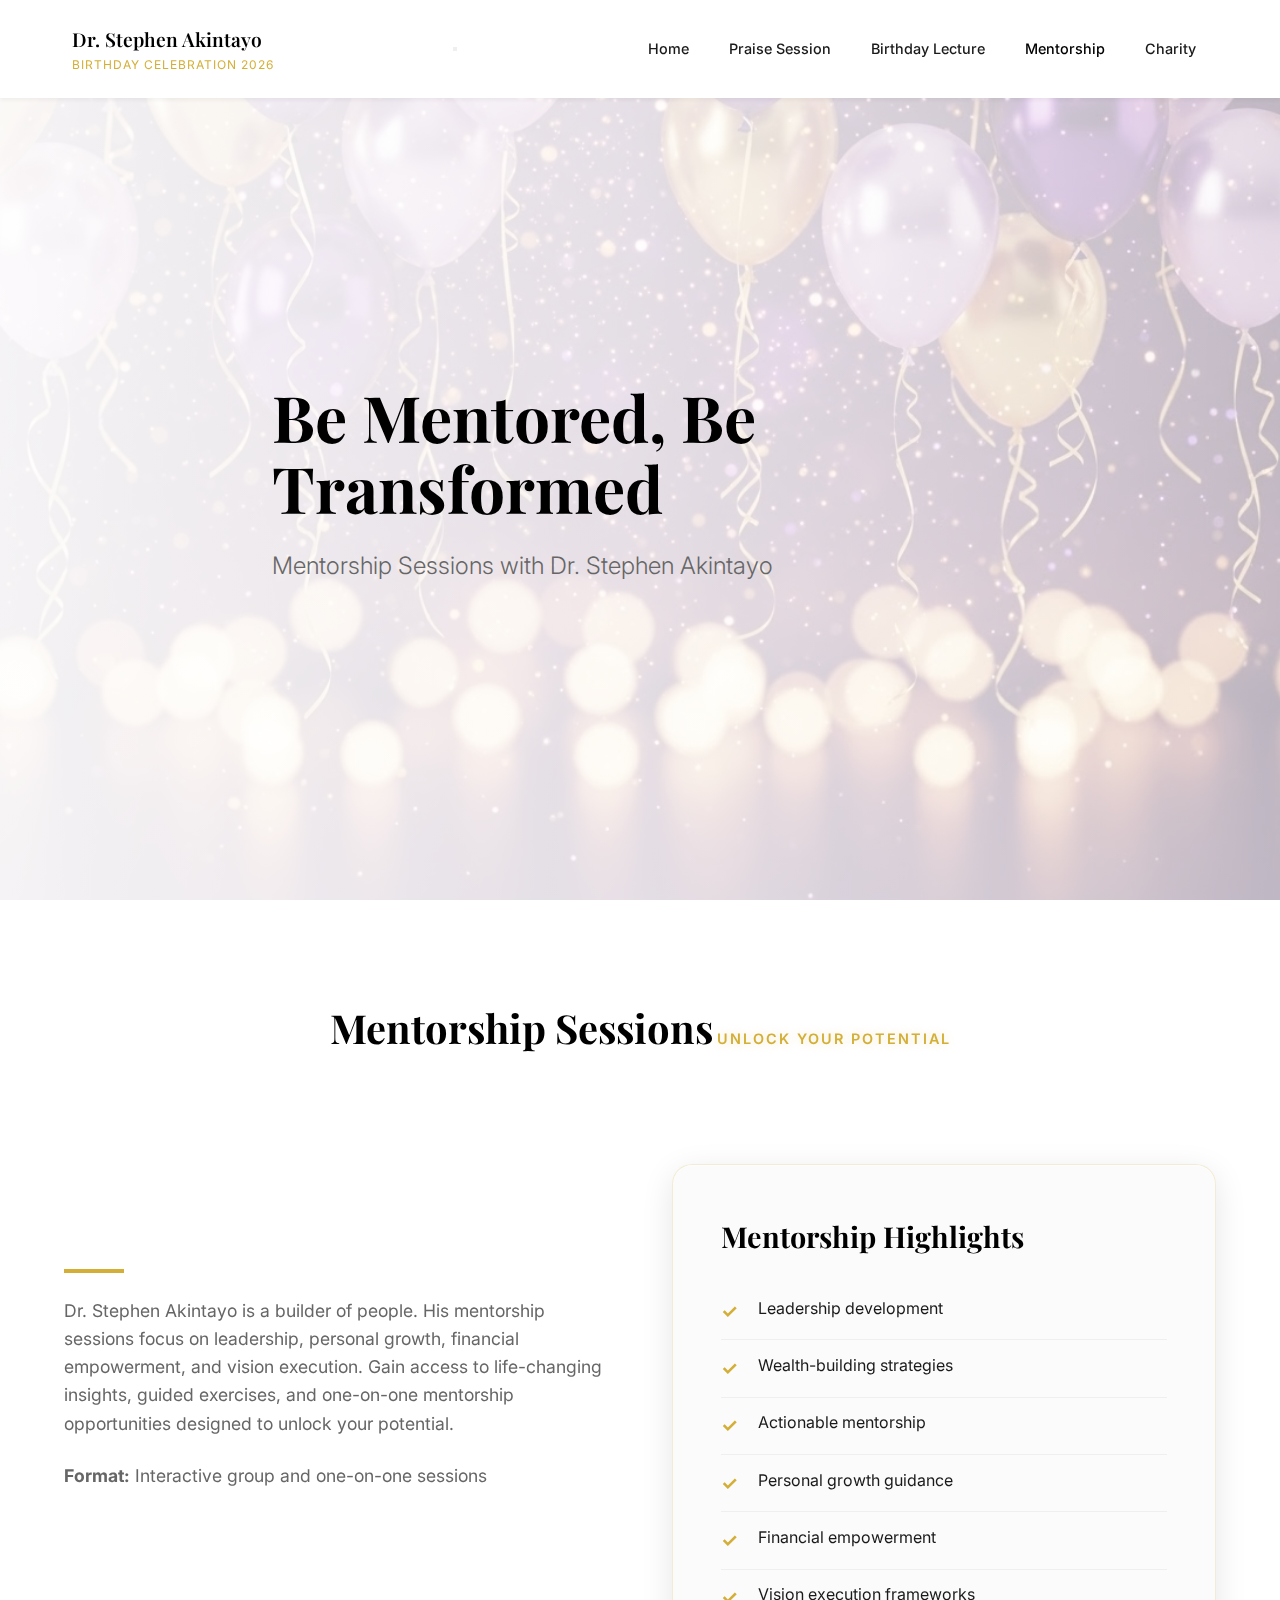
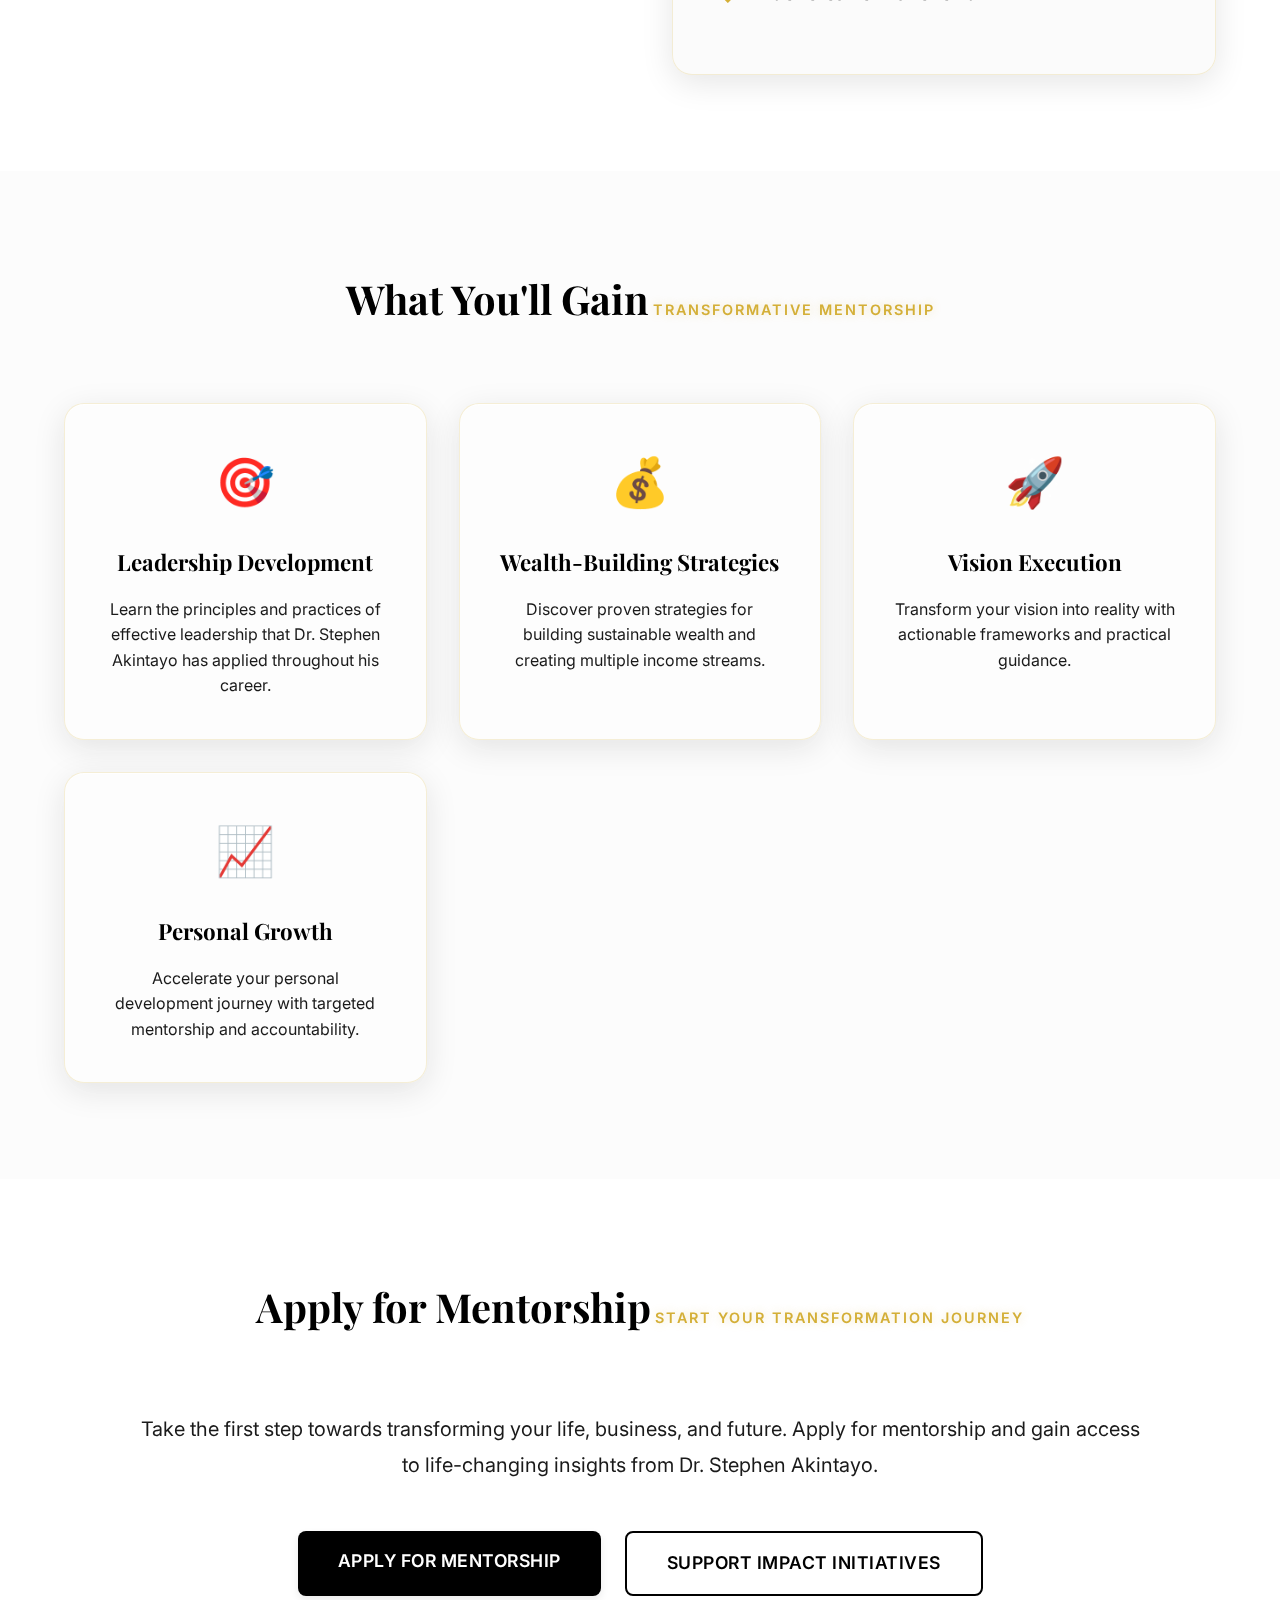
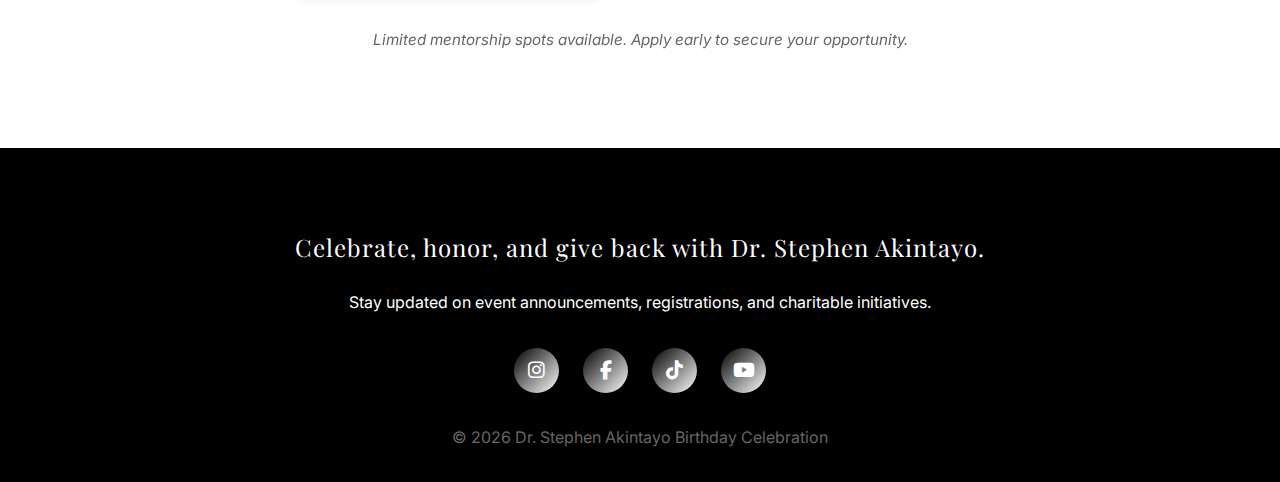
<file: mentorship.html>
<!DOCTYPE html>
<html lang="en">

<head>
    <meta charset="UTF-8">
    <meta name="viewport" content="width=device-width, initial-scale=1.0">
    <title>Mentorship - Dr. Stephen Akintayo's Birthday 2026</title>
    <meta name="description" content="Be Mentored, Be Transformed - Mentorship Sessions with Dr. Stephen Akintayo">
    <link rel="preconnect" href="https://fonts.googleapis.com">
    <link rel="preconnect" href="https://fonts.gstatic.com" crossorigin>
    <link href="https://fonts.googleapis.com/css2?family=Playfair+Display:wght@400;500;600;700;800&family=Inter:wght@300;400;500;600;700&display=swap" rel="stylesheet">
    <link rel="stylesheet" href="https://cdnjs.cloudflare.com/ajax/libs/font-awesome/6.5.1/css/all.min.css">
    <link rel="stylesheet" href="styles.css">
</head>

<body>
    <!-- Navigation -->
    <nav class="navbar" id="navbar">
        <div class="container nav-container">
            <div class="nav-logo">
                <span class="logo-text">Dr. Stephen Akintayo</span>
                <span class="logo-subtitle">Birthday Celebration 2026</span>
            </div>
            <button class="nav-toggle" id="navToggle" aria-label="Toggle navigation">
                <span></span>
                <span></span>
                <span></span>
            </button>
            <ul class="nav-menu" id="navMenu">
                <li><a href="index.html" class="nav-link">Home</a></li>
                <li><a href="praise-session.html" class="nav-link">Praise Session</a></li>
                <li><a href="birthday-lecture.html" class="nav-link">Birthday Lecture</a></li>
                <li><a href="mentorship.html" class="nav-link active">Mentorship</a></li>
                <li><a href="charity.html" class="nav-link">Charity</a></li>
            </ul>
        </div>
    </nav>

    <!-- Hero Section -->
    <section class="hero" style="min-height: 60vh;">
        <div class="hero-background"></div>
        <div class="hero-overlay"></div>
        <div class="container hero-content">
            <h1 class="hero-title">Be Mentored, Be Transformed</h1>
            <p class="hero-subtitle">Mentorship Sessions with Dr. Stephen Akintayo</p>
        </div>
    </section>

    <!-- Mentorship Content -->
    <section class="about" id="mentorship-content">
        <div class="container">
            <div class="section-header">
                <h2 class="section-title">Mentorship Sessions</h2>
                <p class="section-subtitle">UNLOCK YOUR POTENTIAL</p>
            </div>
            <div class="about-content">
                <div class="intro-text">
                    <div class="highlight-bar"></div>
                    <p>Dr. Stephen Akintayo is a builder of people. His mentorship sessions focus on leadership, personal growth, financial empowerment, and vision execution. Gain access to life-changing insights, guided exercises, and one-on-one mentorship opportunities designed to unlock your potential.</p>
                    <p style="margin-top: 1.5rem;"><strong>Format:</strong> Interactive group and one-on-one sessions</p>
                </div>
                <div class="about-highlights">
                    <h3>Mentorship Highlights</h3>
                    <ul class="highlights-list">
                        <li>Leadership development</li>
                        <li>Wealth-building strategies</li>
                        <li>Actionable mentorship</li>
                        <li>Personal growth guidance</li>
                        <li>Financial empowerment</li>
                        <li>Vision execution frameworks</li>
                    </ul>
                </div>
            </div>
        </div>
    </section>

    <!-- Mentorship Benefits -->
    <section class="tribute">
        <div class="container">
            <div class="section-header">
                <h2 class="section-title">What You'll Gain</h2>
                <p class="section-subtitle">TRANSFORMATIVE MENTORSHIP</p>
            </div>

            <div class="tribute-grid">
                <div class="tribute-card">
                    <div class="tribute-icon">🎯</div>
                    <h3>Leadership Development</h3>
                    <p>Learn the principles and practices of effective leadership that Dr. Stephen Akintayo has applied throughout his career.</p>
                </div>
                <div class="tribute-card">
                    <div class="tribute-icon">💰</div>
                    <h3>Wealth-Building Strategies</h3>
                    <p>Discover proven strategies for building sustainable wealth and creating multiple income streams.</p>
                </div>
                <div class="tribute-card">
                    <div class="tribute-icon">🚀</div>
                    <h3>Vision Execution</h3>
                    <p>Transform your vision into reality with actionable frameworks and practical guidance.</p>
                </div>
                <div class="tribute-card">
                    <div class="tribute-icon">📈</div>
                    <h3>Personal Growth</h3>
                    <p>Accelerate your personal development journey with targeted mentorship and accountability.</p>
                </div>
            </div>
        </div>
    </section>

    <!-- CTA Section -->
    <section class="cta-section">
        <div class="container">
            <div class="section-header">
                <h2 class="section-title">Apply for Mentorship</h2>
                <p class="section-subtitle">START YOUR TRANSFORMATION JOURNEY</p>
            </div>
            <div class="cta-content">
                <p class="cta-intro-text">Take the first step towards transforming your life, business, and future. Apply for mentorship and gain access to life-changing insights from Dr. Stephen Akintayo.</p>
                <div class="cta-buttons">
                    <a href="birthday-lecture.html" class="btn btn-primary">Apply for Mentorship</a>
                    <a href="charity.html" class="btn btn-secondary">Support Impact Initiatives</a>
                </div>
                <p class="cta-footer-note">Limited mentorship spots available. Apply early to secure your opportunity.</p>
            </div>
        </div>
    </section>

    <!-- Footer -->
    <footer class="footer">
        <div class="container">
            <p class="footer-text">Celebrate, honor, and give back with Dr. Stephen Akintayo.</p>
            <p class="footer-tagline">Stay updated on event announcements, registrations, and charitable initiatives.</p>
            <div class="footer-social">
                <a href="#" class="social-icon" aria-label="Follow us on Instagram" target="_blank"
                    rel="noopener noreferrer">
                    <i class="fab fa-instagram"></i>
                </a>
                <a href="#" class="social-icon" aria-label="Follow us on Facebook" target="_blank"
                    rel="noopener noreferrer">
                    <i class="fab fa-facebook-f"></i>
                </a>
                <a href="#" class="social-icon" aria-label="Follow us on TikTok" target="_blank"
                    rel="noopener noreferrer">
                    <i class="fab fa-tiktok"></i>
                </a>
                <a href="#" class="social-icon" aria-label="Subscribe to YouTube" target="_blank"
                    rel="noopener noreferrer">
                    <i class="fab fa-youtube"></i>
                </a>
            </div>
            <p style="margin-top: 2rem; color: var(--color-text-muted);">&copy; 2026 Dr. Stephen Akintayo Birthday Celebration</p>
        </div>
    </footer>

    <style>
        /* Footer Social Icons */
        .footer-social {
            display: flex;
            justify-content: center;
            align-items: center;
            gap: 1.5rem;
            margin: 2rem 0;
        }

        .social-icon {
            display: inline-flex;
            align-items: center;
            justify-content: center;
            width: 45px;
            height: 45px;
            border-radius: 50%;
            background: linear-gradient(135deg, var(--color-primary, #1a365d), var(--color-secondary, #2d5a8c));
            color: white;
            font-size: 1.2rem;
            transition: all 0.3s ease;
            text-decoration: none;
        }

        .social-icon:hover {
            transform: translateY(-5px) scale(1.1);
            box-shadow: 0 10px 25px rgba(0, 0, 0, 0.3);
            background: linear-gradient(135deg, var(--color-secondary, #2d5a8c), var(--color-primary, #1a365d));
        }

        .social-icon i {
            pointer-events: none;
        }

        @media (max-width: 768px) {
            .footer-social {
                gap: 1rem;
            }

            .social-icon {
                width: 40px;
                height: 40px;
                font-size: 1rem;
            }
        }

        @media (max-width: 480px) {
            .footer-social {
                gap: 0.75rem;
            }

            .social-icon {
                width: 38px;
                height: 38px;
                font-size: 0.95rem;
            }
        }

        /* Navigation Bar Fixes */
        .navbar {
            padding: 0.5rem 0;
        }

        .nav-container {
            padding: 0.5rem 2rem;
        }

        .nav-logo {
            padding: 0.5rem 0;
        }

        .logo-text {
            font-size: 1.2rem;
            font-weight: 600;
        }

        .logo-subtitle {
            font-size: 0.75rem;
            text-transform: uppercase;
            letter-spacing: 1px;
        }

        .nav-menu {
            gap: 1rem;
        }

        .nav-link {
            padding: 0.5rem 0.75rem;
            font-size: 0.9rem;
        }

        /* Hero Section Adjustments */
        .hero {
            padding-top: 120px;
        }

        .hero-content {
            margin-top: 60px;
        }

        /* Responsive Navigation */
        @media (max-width: 1024px) {
            .nav-container {
                padding: 0.5rem 1.5rem;
            }

            .nav-menu {
                gap: 0.75rem;
            }

            .nav-link {
                padding: 0.4rem 0.6rem;
                font-size: 0.85rem;
            }
        }

        @media (max-width: 768px) {
            .navbar {
                padding: 0.75rem 0;
            }

            .nav-container {
                padding: 0.5rem 1rem;
            }

            .logo-text {
                font-size: 1rem;
            }

            .logo-subtitle {
                font-size: 0.65rem;
            }

            .nav-menu {
                padding: 1rem 0;
            }

            .nav-link {
                padding: 0.75rem 1rem;
                font-size: 1rem;
            }

            .hero {
                padding-top: 100px;
            }

            .hero-content {
                margin-top: 50px;
            }

            .hero-title {
                font-size: 2rem;
            }

            .cta-buttons {
                flex-direction: column;
                width: 100%;
            }

            .cta-buttons .btn,
            .cta-buttons a.btn {
                width: 100%;
                display: block;
                text-align: center;
            }
        }

        @media (max-width: 480px) {
            .navbar {
                padding: 0.5rem 0;
            }

            .nav-container {
                padding: 0.5rem;
            }

            .logo-text {
                font-size: 0.9rem;
            }

            .logo-subtitle {
                font-size: 0.6rem;
            }

            .hero {
                padding-top: 90px;
            }

            .hero-content {
                margin-top: 40px;
            }

            .hero-title {
                font-size: 1.75rem;
            }
        }
    </style>

    <script src="script.js"></script>
</body>

</html>
</file>
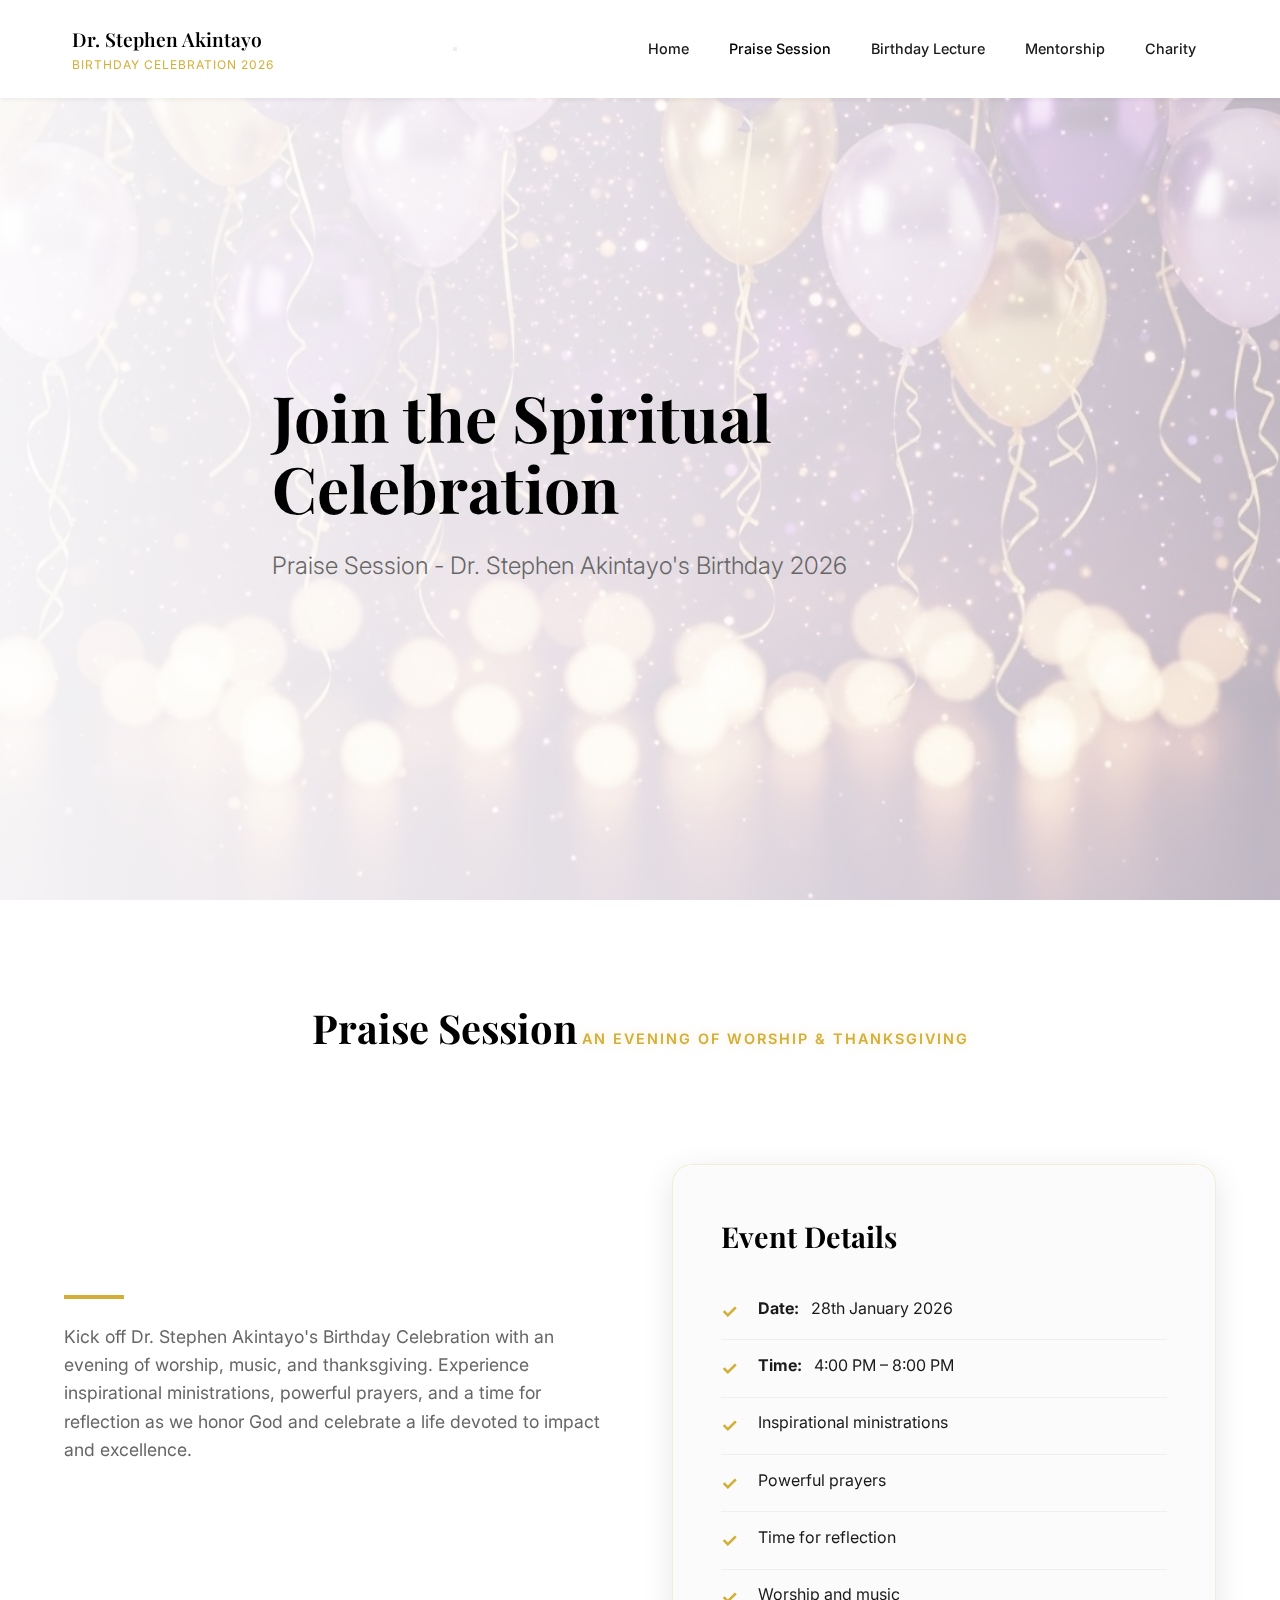
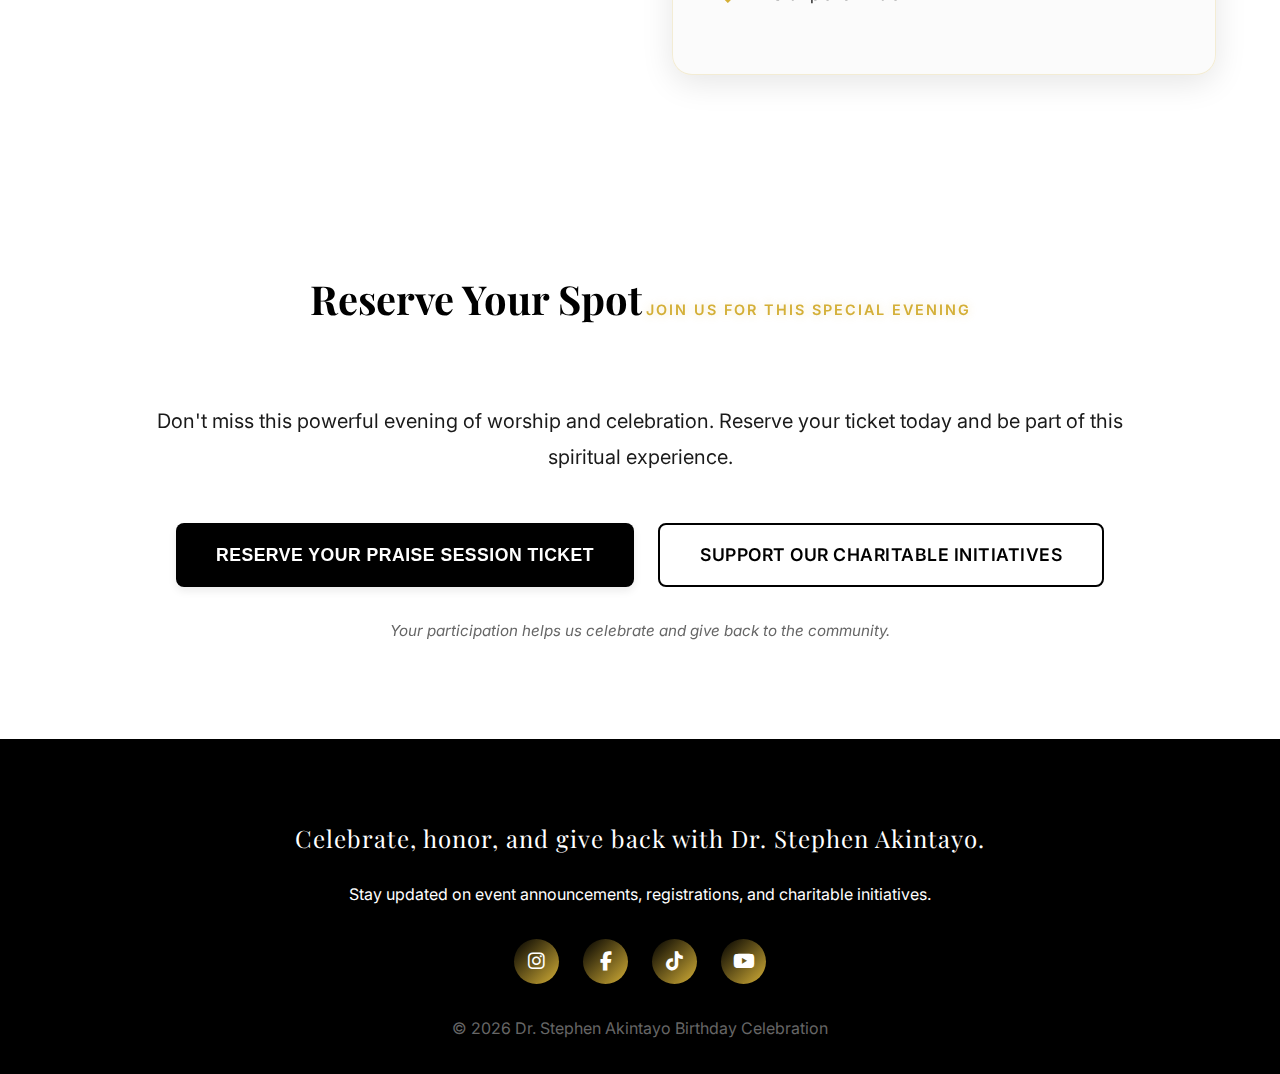
<file: praise-session.html>
<!DOCTYPE html>
<html lang="en">

<head>
    <meta charset="UTF-8">
    <meta name="viewport" content="width=device-width, initial-scale=1.0">
    <title>Praise Session - Dr. Stephen Akintayo's Birthday 2026</title>
    <meta name="description"
        content="Join the Spiritual Celebration - Praise Session for Dr. Stephen Akintayo's Birthday">
    <link rel="preconnect" href="https://fonts.googleapis.com">
    <link rel="preconnect" href="https://fonts.gstatic.com" crossorigin>
    <link
        href="https://fonts.googleapis.com/css2?family=Playfair+Display:wght@400;500;600;700;800&family=Inter:wght@300;400;500;600;700&display=swap"
        rel="stylesheet">
    <link rel="stylesheet" href="https://cdnjs.cloudflare.com/ajax/libs/font-awesome/6.5.1/css/all.min.css">
    <link rel="stylesheet" href="styles.css">
</head>

<body>
    <!-- Navigation -->
    <nav class="navbar" id="navbar">
        <div class="container nav-container">
            <div class="nav-logo">
                <span class="logo-text">Dr. Stephen Akintayo</span>
                <span class="logo-subtitle">Birthday Celebration 2026</span>
            </div>
            <button class="nav-toggle" id="navToggle" aria-label="Toggle navigation">
                <span></span>
                <span></span>
                <span></span>
            </button>
            <ul class="nav-menu" id="navMenu">
                <li><a href="index.html" class="nav-link">Home</a></li>
                <li><a href="praise-session.html" class="nav-link active">Praise Session</a></li>
                <li><a href="birthday-lecture.html" class="nav-link">Birthday Lecture</a></li>
                <li><a href="mentorship.html" class="nav-link">Mentorship</a></li>
                <li><a href="charity.html" class="nav-link">Charity</a></li>
            </ul>
        </div>
    </nav>

    <!-- Hero Section -->
    <section class="hero" style="min-height: 60vh;">
        <div class="hero-background"></div>
        <div class="hero-overlay"></div>
        <div class="balloons-container">
            <div class="balloon" style="left: 15%;"></div>
            <div class="balloon" style="left: 35%;"></div>
            <div class="balloon" style="left: 55%;"></div>
            <div class="balloon" style="left: 75%;"></div>
            <div class="balloon" style="left: 95%;"></div>
        </div>
        <div class="container hero-content">
            <h1 class="hero-title">Join the Spiritual Celebration</h1>
            <p class="hero-subtitle">Praise Session - Dr. Stephen Akintayo's Birthday 2026</p>
        </div>
    </section>

    <!-- Praise Session Content -->
    <section class="about" id="praise-content">
        <div class="container">
            <div class="section-header">
                <h2 class="section-title">Praise Session</h2>
                <p class="section-subtitle">AN EVENING OF WORSHIP & THANKSGIVING</p>
            </div>
            <div class="about-content">
                <div class="intro-text">
                    <div class="highlight-bar"></div>
                    <p>Kick off Dr. Stephen Akintayo's Birthday Celebration with an evening of worship, music, and
                        thanksgiving. Experience inspirational ministrations, powerful prayers, and a time for
                        reflection as we honor God and celebrate a life devoted to impact and excellence.</p>
                </div>
                <div class="about-highlights">
                    <h3>Event Details</h3>
                    <ul class="highlights-list">
                        <li><strong>Date:</strong> 28th January 2026</li>
                        <li><strong>Time:</strong> 4:00 PM – 8:00 PM</li>
                        <li>Inspirational ministrations</li>
                        <li>Powerful prayers</li>
                        <li>Time for reflection</li>
                        <li>Worship and music</li>
                    </ul>
                </div>
            </div>
        </div>
    </section>

    <!-- CTA Section -->
    <section class="cta-section">
        <div class="container">
            <div class="section-header">
                <h2 class="section-title">Reserve Your Spot</h2>
                <p class="section-subtitle">JOIN US FOR THIS SPECIAL EVENING</p>
            </div>
            <div class="cta-content">
                <p class="cta-intro-text">Don't miss this powerful evening of worship and celebration. Reserve your
                    ticket today and be part of this spiritual experience.</p>
                <div class="cta-buttons">
                    <button class="btn btn-primary" onclick="openRegistrationForm()">Reserve Your Praise Session
                        Ticket</button>
                    <a href="charity.html" class="btn btn-secondary">Support Our Charitable Initiatives</a>
                </div>
                <p class="cta-footer-note">Your participation helps us celebrate and give back to the community.</p>
            </div>
        </div>
    </section>

    <!-- Footer -->
    <footer class="footer">
        <div class="container">
            <p class="footer-text">Celebrate, honor, and give back with Dr. Stephen Akintayo.</p>
            <p class="footer-tagline">Stay updated on event announcements, registrations, and charitable initiatives.
            </p>
            <div class="footer-social">
                <a href="#" class="social-icon" aria-label="Follow us on Instagram" target="_blank"
                    rel="noopener noreferrer">
                    <i class="fab fa-instagram"></i>
                </a>
                <a href="#" class="social-icon" aria-label="Follow us on Facebook" target="_blank"
                    rel="noopener noreferrer">
                    <i class="fab fa-facebook-f"></i>
                </a>
                <a href="#" class="social-icon" aria-label="Follow us on TikTok" target="_blank"
                    rel="noopener noreferrer">
                    <i class="fab fa-tiktok"></i>
                </a>
                <a href="#" class="social-icon" aria-label="Subscribe to YouTube" target="_blank"
                    rel="noopener noreferrer">
                    <i class="fab fa-youtube"></i>
                </a>
            </div>
            <p style="margin-top: 2rem; color: var(--color-text-muted);">&copy; 2026 Dr. Stephen Akintayo Birthday
                Celebration</p>
        </div>
    </footer>

    <!-- Registration Form Modal -->
    <div id="registrationModal" class="modal">
        <div class="modal-content">
            <span class="modal-close" onclick="closeRegistrationForm()">&times;</span>
            <div class="form-header">
                <h3>Praise Session Registration</h3>
                <p>Reserve your ticket for the Praise Session</p>
            </div>
            <form id="registrationForm" action="https://formspree.io/f/xykkgkgn" method="POST">
                <input type="hidden" name="event_type" value="Praise Session">
                <div class="form-row">
                    <div class="form-group">
                        <label for="firstName">First Name <span class="required">*</span></label>
                        <input type="text" id="firstName" name="firstName" required>
                    </div>
                    <div class="form-group">
                        <label for="lastName">Last Name <span class="required">*</span></label>
                        <input type="text" id="lastName" name="lastName" required>
                    </div>
                </div>

                <div class="form-row">
                    <div class="form-group">
                        <label for="email">Email <span class="required">*</span></label>
                        <input type="email" id="email" name="email" required>
                    </div>
                    <div class="form-group">
                        <label for="phone">Phone <span class="required">*</span></label>
                        <input type="tel" id="phone" name="phone" required>
                    </div>
                </div>

                <div class="form-row">
                    <div class="form-group">
                        <label for="country">Country <span class="required">*</span></label>
                        <input type="text" id="country" name="country" required>
                    </div>
                    <div class="form-group">
                        <label for="city">City <span class="required">*</span></label>
                        <input type="text" id="city" name="city" required>
                    </div>
                </div>

                <div class="form-group">
                    <label for="questions">Any Questions or Special Requests</label>
                    <textarea id="questions" name="questions" rows="4"
                        placeholder="Please share any questions or special requests..."></textarea>
                </div>

                <div class="form-actions">
                    <button type="submit" class="btn btn-primary">Submit Registration</button>
                    <button type="button" class="btn btn-secondary" onclick="closeRegistrationForm()">Cancel</button>
                </div>
            </form>
        </div>
    </div>

    <style>
        /* Footer Social Icons */
        .footer-social {
            display: flex;
            justify-content: center;
            align-items: center;
            gap: 1.5rem;
            margin: 2rem 0;
        }

        .social-icon {
            display: inline-flex;
            align-items: center;
            justify-content: center;
            width: 45px;
            height: 45px;
            border-radius: 50%;
            background: linear-gradient(135deg, var(--color-primary, #000000), var(--color-accent, #D4AF37));
            color: white;
            font-size: 1.2rem;
            transition: all 0.3s ease;
            text-decoration: none;
        }

        .social-icon:hover {
            transform: translateY(-5px) scale(1.1);
            box-shadow: 0 10px 25px rgba(0, 0, 0, 0.3);
            background: linear-gradient(135deg, var(--color-accent, #D4AF37), var(--color-primary, #000000));
        }

        .social-icon i {
            pointer-events: none;
        }

        @media (max-width: 768px) {
            .footer-social {
                gap: 1rem;
            }

            .social-icon {
                width: 40px;
                height: 40px;
                font-size: 1rem;
            }
        }

        @media (max-width: 480px) {
            .footer-social {
                gap: 0.75rem;
            }

            .social-icon {
                width: 38px;
                height: 38px;
                font-size: 0.95rem;
            }
        }

        /* Navigation Bar Fixes */
        .navbar {
            padding: 0.5rem 0;
        }

        .nav-container {
            padding: 0.5rem 2rem;
        }

        .nav-logo {
            padding: 0.5rem 0;
        }

        .logo-text {
            font-size: 1.2rem;
            font-weight: 600;
        }

        .logo-subtitle {
            font-size: 0.75rem;
            text-transform: uppercase;
            letter-spacing: 1px;
        }

        .nav-menu {
            gap: 1rem;
        }

        .nav-link {
            padding: 0.5rem 0.75rem;
            font-size: 0.9rem;
        }

        /* Hero Section Adjustments */
        .hero {
            padding-top: 120px;
        }

        .hero-content {
            margin-top: 60px;
        }

        /* Responsive Navigation */
        @media (max-width: 1024px) {
            .nav-container {
                padding: 0.5rem 1.5rem;
            }

            .nav-menu {
                gap: 0.75rem;
            }

            .nav-link {
                padding: 0.4rem 0.6rem;
                font-size: 0.85rem;
            }
        }

        @media (max-width: 768px) {
            .navbar {
                padding: 0.75rem 0;
            }

            .nav-container {
                padding: 0.5rem 1rem;
            }

            .logo-text {
                font-size: 1rem;
            }

            .logo-subtitle {
                font-size: 0.65rem;
            }

            .nav-menu {
                padding: 1rem 0;
            }

            .nav-link {
                padding: 0.75rem 1rem;
                font-size: 1rem;
            }

            .hero {
                padding-top: 100px;
            }

            .hero-content {
                margin-top: 50px;
            }

            .hero-title {
                font-size: 2rem;
            }
        }

        @media (max-width: 480px) {
            .navbar {
                padding: 0.5rem 0;
            }

            .nav-container {
                padding: 0.5rem;
            }

            .logo-text {
                font-size: 0.9rem;
            }

            .logo-subtitle {
                font-size: 0.6rem;
            }

            .hero {
                padding-top: 90px;
            }

            .hero-content {
                margin-top: 40px;
            }

            .hero-title {
                font-size: 1.75rem;
            }
        }

        /* Modal Responsive Styles */
        .modal {
            display: none;
            position: fixed;
            z-index: 9999;
            left: 0;
            top: 0;
            width: 100%;
            height: 100%;
            overflow: auto;
            background-color: rgba(0, 0, 0, 0.6);
            align-items: center;
            justify-content: center;
            padding: 20px;
        }

        .modal.active {
            display: flex !important;
        }

        .modal-content {
            background-color: #ffffff;
            margin: auto;
            padding: 0;
            border-radius: 12px;
            width: 90%;
            max-width: 600px;
            max-height: 90vh;
            overflow-y: auto;
            position: relative;
            box-shadow: 0 10px 40px rgba(0, 0, 0, 0.3);
            animation: slideDown 0.3s ease-out;
        }

        @keyframes slideDown {
            from {
                opacity: 0;
                transform: translateY(-50px);
            }

            to {
                opacity: 1;
                transform: translateY(0);
            }
        }

        .modal-close {
            color: #aaa;
            float: right;
            font-size: 32px;
            font-weight: bold;
            line-height: 1;
            cursor: pointer;
            position: absolute;
            right: 20px;
            top: 20px;
            z-index: 1;
            transition: color 0.3s ease;
        }

        .modal-close:hover,
        .modal-close:focus {
            color: #000;
        }

        .form-header {
            padding: 2rem 2rem 1.5rem;
            border-bottom: 2px solid var(--glass-border);
            background: var(--bg-card) !important;
        }

        .form-header h3 {
            margin: 0 0 0.5rem;
            font-size: 1.8rem;
            color: var(--white) !important;
            font-weight: 700;
        }

        .form-header p {
            margin: 0;
            color: var(--text-muted) !important;
            font-size: 1rem;
        }

        #registrationForm {
            padding: 2rem;
            background: var(--bg-card) !important;
            background-color: #0F172A !important;
            color: var(--white);
        }

        /* Responsive Styles */
        @media (max-width: 768px) {
            .modal {
                padding: 10px;
            }

            .modal-content {
                width: 95%;
                max-height: 95vh;
                border-radius: 8px;
            }

            .form-header {
                padding: 1.5rem 1.5rem 1rem;
            }

            .form-header h3 {
                font-size: 1.5rem;
            }

            #registrationForm {
                padding: 1.5rem;
            }

            .form-row {
                flex-direction: column;
            }

            .form-row .form-group {
                width: 100%;
                margin-bottom: 1rem;
            }

            .modal-close {
                right: 15px;
                top: 15px;
                font-size: 28px;
            }

            .form-actions {
                flex-direction: column;
            }

            .form-actions .btn {
                width: 100%;
                margin: 0.5rem 0;
            }

            .cta-buttons {
                flex-direction: column;
            }

            .cta-buttons .btn {
                width: 100%;
                display: block;
            }
        }

        @media (max-width: 480px) {
            .modal-content {
                width: 98%;
            }

            .form-header h3 {
                font-size: 1.3rem;
                padding-right: 30px;
            }

            .form-header p {
                font-size: 0.9rem;
            }

            #registrationForm {
                padding: 1rem;
            }
        }
    </style>

    <script src="script.js"></script>
    <script>
        // Ensure functions are globally accessible
        window.openRegistrationForm = function () {
            const modal = document.getElementById('registrationModal');
            if (modal) {
                modal.style.display = 'flex';
                modal.classList.add('active');
                document.body.style.overflow = 'hidden';
            }
        };

        window.closeRegistrationForm = function () {
            const modal = document.getElementById('registrationModal');
            if (modal) {
                modal.style.display = 'none';
                modal.classList.remove('active');
                document.body.style.overflow = 'auto';
            }
        };

        // Close modal when clicking outside
        window.onclick = function (event) {
            const modal = document.getElementById('registrationModal');
            if (event.target === modal) {
                closeRegistrationForm();
            }
        };

        // Close modal on escape key
        document.addEventListener('keydown', function (event) {
            if (event.key === 'Escape') {
                closeRegistrationForm();
            }
        });

        // Ensure modal is hidden on page load
        document.addEventListener('DOMContentLoaded', function () {
            const modal = document.getElementById('registrationModal');
            if (modal) {
                modal.style.display = 'none';
            }
        });
    </script>
</body>

</html>
</file>
<file: styles.css>
:root {
    /* Elegant Black & Gold Color Palette */
    --color-primary: #000000;
    /* Rich Black */
    --color-primary-light: #1a1a1a;
    /* Dark Gray for hovers */
    --color-secondary: #ffffff;
    /* Clean White */
    --color-accent: #D4AF37;
    /* Elegant Gold */
    --color-accent-light: #F4D03F;
    /* Lighter Gold for highlights */

    --color-bg-body: #f5f5f5;
    /* Light gray background */
    --color-bg-white: #ffffff;
    --color-bg-light-blue: #fafafa;
    /* Very light gray background */

    --color-text-main: #1a1a1a;
    --color-text-muted: #666666;
    --color-text-light: #ffffff;

    /* Spacing */
    --spacing-xs: 0.5rem;
    --spacing-sm: 1rem;
    --spacing-md: 2rem;
    --spacing-lg: 4rem;
    --spacing-xl: 6rem;

    /* Shadows */
    --shadow-sm: 0 2px 4px rgba(0, 0, 0, 0.05);
    --shadow-md: 0 4px 8px rgba(0, 0, 0, 0.08);
    --shadow-lg: 0 8px 24px rgba(0, 0, 0, 0.12);

    /* Typography */
    --font-heading: 'Playfair Display', serif;
    --font-body: 'Inter', sans-serif;

    /* Transitions */
    --transition: 0.3s ease;
}

* {
    margin: 0;
    padding: 0;
    box-sizing: border-box;
}

html {
    scroll-behavior: smooth;
}

body {
    font-family: var(--font-body);
    background: linear-gradient(135deg, #f5f5f5 0%, #ffffff 50%, #fafafa 100%);
    background-attachment: fixed;
    color: var(--color-text-main);
    line-height: 1.6;
    position: relative;
    overflow-x: hidden;
}

body::before {
    content: '';
    position: fixed;
    top: 0;
    left: 0;
    width: 100%;
    height: 100%;
    background: 
        radial-gradient(circle at 20% 50%, rgba(212, 175, 55, 0.05) 0%, transparent 50%),
        radial-gradient(circle at 80% 80%, rgba(0, 0, 0, 0.03) 0%, transparent 50%),
        radial-gradient(circle at 40% 20%, rgba(212, 175, 55, 0.03) 0%, transparent 50%);
    animation: backgroundShift 20s ease-in-out infinite;
    pointer-events: none;
    z-index: 0;
}

@keyframes backgroundShift {
    0%, 100% {
        opacity: 1;
        transform: translate(0, 0);
    }
    50% {
        opacity: 0.8;
        transform: translate(-20px, -20px);
    }
}

/* Typography */
h1,
h2,
h3,
h4,
h5,
h6 {
    font-family: var(--font-heading);
    color: var(--color-primary);
    font-weight: 700;
}

a {
    text-decoration: none;
    transition: var(--transition);
}

ul {
    list-style: none;
}

/* Container */
.container {
    max-width: 1200px;
    margin: 0 auto;
    padding: 0 1.5rem;
}

/* Navigation */
.navbar {
    background-color: var(--color-bg-white);
    box-shadow: var(--shadow-sm);
    position: fixed;
    width: 100%;
    z-index: 1000;
    top: 0;
    padding: 1rem 0;
}

.nav-container {
    display: flex;
    justify-content: space-between;
    align-items: center;
}

.nav-logo {
    display: flex;
    flex-direction: column;
}

.logo-text {
    font-size: 1.5rem;
    font-weight: 700;
    color: var(--color-primary);
    font-family: var(--font-heading);
}

.logo-subtitle {
    font-size: 0.8rem;
    color: var(--color-accent);
    text-transform: uppercase;
    letter-spacing: 1px;
}

.nav-menu {
    display: flex;
    gap: 2rem;
    align-items: center;
}

.nav-link {
    color: var(--color-text-main);
    font-weight: 500;
    font-size: 0.95rem;
}

.nav-link:hover,
.nav-link.active {
    color: var(--color-primary);
}

.nav-cta {
    background-color: var(--color-primary);
    color: var(--color-text-light) !important;
    padding: 0.6rem 1.5rem;
    border-radius: 4px;
    display: inline-block;
}

.nav-cta:hover {
    background-color: var(--color-primary-light);
    transform: translateY(-2px);
}

/* Hero Section */
.hero {
    height: 100vh;
    min-height: 600px;
    display: flex;
    align-items: center;
    position: relative;
    padding-top: 80px;
    /* Offset for navbar */
    background-color: var(--color-bg-light-blue);
    /* Fallback */
    overflow: hidden;
}

.hero-background {
    position: absolute;
    top: 0;
    left: 0;
    width: 100%;
    height: 100%;
    background-image: url('images/hero_bg_blue_professional.png');
    /* Anticipating new image */
    background-size: cover;
    background-position: center;
    z-index: 0;
}

.hero-overlay {
    position: absolute;
    top: 0;
    left: 0;
    width: 100%;
    height: 100%;
    background: linear-gradient(to right, rgba(255, 255, 255, 0.95) 0%, rgba(255, 255, 255, 0.85) 50%, rgba(255, 255, 255, 0.7) 100%);
    z-index: 1;
}

.hero-content {
    position: relative;
    z-index: 2;
    max-width: 800px;
    padding: 2rem;
}

.hero-title {
    font-size: 4rem;
    line-height: 1.1;
    margin-bottom: 1.5rem;
    color: var(--color-primary);
}

.hero-subtitle {
    font-size: 1.5rem;
    color: var(--color-text-muted);
    font-weight: 300;
    margin-bottom: 1rem;
}

.hero-body {
    font-size: 1.1rem;
    color: var(--color-text-muted);
    margin-bottom: 2rem;
    max-width: 600px;
}

.hero-buttons {
    display: flex;
    gap: 1rem;
}

/* Buttons */
.btn {
    display: inline-block;
    padding: 0.8rem 2rem;
    border-radius: 4px;
    font-weight: 600;
    text-transform: uppercase;
    font-size: 0.9rem;
    letter-spacing: 0.5px;
    cursor: pointer;
    transition: var(--transition);
    border: 2px solid transparent;
    text-decoration: none;
}

a.btn {
    text-decoration: none;
}

.btn-primary {
    background-color: var(--color-primary);
    color: var(--color-text-light);
    border: 2px solid var(--color-primary);
}

.btn-primary:hover {
    background-color: var(--color-primary-light);
    border-color: var(--color-primary-light);
    transform: translateY(-2px);
    box-shadow: var(--shadow-md);
}

.btn-secondary {
    background-color: transparent;
    color: var(--color-primary);
    border-color: var(--color-primary);
}

.btn-secondary:hover {
    background-color: var(--color-primary);
    color: var(--color-text-light);
    border-color: var(--color-primary);
    transform: translateY(-2px);
    box-shadow: var(--shadow-md);
}

/* Scroll Arrow */
.scroll-indicator {
    position: absolute;
    bottom: 2rem;
    left: 50%;
    transform: translateX(-50%);
    z-index: 2;
    animation: bounce 2s infinite;
}

.scroll-arrow {
    width: 24px;
    height: 24px;
    border-right: 2px solid var(--color-primary);
    border-bottom: 2px solid var(--color-primary);
    transform: rotate(45deg);
}

@keyframes bounce {

    0%,
    20%,
    50%,
    80%,
    100% {
        transform: translateY(0) translateX(-50%);
    }

    40% {
        transform: translateY(-10px) translateX(-50%);
    }

    60% {
        transform: translateY(-5px) translateX(-50%);
    }
}

/* Sections General */
section {
    padding: var(--spacing-xl) 0;
    position: relative;
    z-index: 1;
}

section > * {
    position: relative;
    z-index: 1;
}

.section-header {
    text-align: center;
    margin-bottom: 4rem;
    position: relative;
    z-index: 1;
    transform: translateZ(0);
    transition: transform 0.6s cubic-bezier(0.4, 0, 0.2, 1);
}

.section-header:hover {
    transform: translateZ(20px) scale(1.02);
}

.section-title {
    font-size: 2.5rem;
    margin-bottom: 0.5rem;
    position: relative;
    display: inline-block;
    transition: all 0.6s cubic-bezier(0.4, 0, 0.2, 1);
    transform-style: preserve-3d;
}

.section-title::after {
    content: '';
    position: absolute;
    bottom: -10px;
    left: 50%;
    transform: translateX(-50%);
    width: 0;
    height: 3px;
    background: linear-gradient(90deg, transparent, var(--color-accent), transparent);
    transition: width 0.6s cubic-bezier(0.4, 0, 0.2, 1);
    box-shadow: 0 0 20px rgba(212, 175, 55, 0.5);
}

.section-header:hover .section-title::after {
    width: 80%;
}

.section-title:hover {
    transform: translateZ(30px) scale(1.05);
    text-shadow: 0 0 30px rgba(212, 175, 55, 0.3);
}

.section-subtitle {
    font-size: 0.9rem;
    color: var(--color-accent);
    text-transform: uppercase;
    letter-spacing: 2px;
    font-weight: 600;
    position: relative;
    display: inline-block;
    animation: pulse 2s ease-in-out infinite;
    text-shadow: 0 0 10px rgba(212, 175, 55, 0.3);
}

@keyframes pulse {
    0%, 100% {
        opacity: 1;
        transform: scale(1);
    }
    50% {
        opacity: 0.8;
        transform: scale(1.05);
    }
}

/* About Section */
.about {
    background: rgba(255, 255, 255, 0.4);
    backdrop-filter: blur(10px);
    -webkit-backdrop-filter: blur(10px);
    position: relative;
    overflow: hidden;
    transition: all 0.6s cubic-bezier(0.4, 0, 0.2, 1);
}

.about::before {
    content: '';
    position: absolute;
    top: 0;
    left: -100%;
    width: 100%;
    height: 100%;
    background: linear-gradient(90deg, transparent, rgba(212, 175, 55, 0.1), transparent);
    animation: shimmer 3s infinite;
    z-index: 0;
}

@keyframes shimmer {
    0% {
        left: -100%;
    }
    100% {
        left: 100%;
    }
}

.about:hover {
    background: rgba(255, 255, 255, 0.6);
    transform: translateY(-5px);
    box-shadow: 0 20px 60px rgba(0, 0, 0, 0.1);
}

.about-content {
    display: grid;
    grid-template-columns: 1fr 1fr;
    gap: 4rem;
    align-items: center;
    position: relative;
    z-index: 1;
    transform-style: preserve-3d;
    perspective: 1000px;
}

.intro-text {
    margin-bottom: 1.5rem;
    font-size: 1.1rem;
    color: var(--color-text-muted);
    position: relative;
    z-index: 1;
    transform: translateZ(0);
    transition: transform 0.6s cubic-bezier(0.4, 0, 0.2, 1);
}

.about-content:hover .intro-text {
    transform: translateZ(20px) translateX(10px);
}

.intro-text.center {
    text-align: center;
    max-width: 800px;
    margin-left: auto;
    margin-right: auto;
    margin-bottom: 2rem;
}

.body-text {
    margin-bottom: 1.5rem;
    font-size: 1.05rem;
    color: var(--color-text-muted);
    line-height: 1.8;
}

.intro-text .highlight-bar {
    width: 60px;
    height: 4px;
    background-color: var(--color-accent);
    margin-bottom: 1.5rem;
}

.intro-text p {
    margin-bottom: 1.5rem;
    font-size: 1.1rem;
    color: var(--color-text-muted);
}

.about-highlights {
    background: rgba(250, 250, 250, 0.7);
    backdrop-filter: blur(15px);
    -webkit-backdrop-filter: blur(15px);
    padding: 3rem;
    border-radius: 20px;
    box-shadow: 
        0 8px 32px rgba(0, 0, 0, 0.1),
        inset 0 1px 0 rgba(255, 255, 255, 0.6);
    margin-top: 2rem;
    border: 1px solid rgba(212, 175, 55, 0.2);
    position: relative;
    z-index: 1;
    transform: translateZ(0);
    transition: all 0.6s cubic-bezier(0.4, 0, 0.2, 1);
    animation: float 6s ease-in-out infinite;
}

@keyframes float {
    0%, 100% {
        transform: translateY(0) translateZ(0) rotateX(0deg);
    }
    50% {
        transform: translateY(-10px) translateZ(10px) rotateX(2deg);
    }
}

.about-highlights:hover {
    transform: translateY(-15px) translateZ(30px) rotateX(5deg) scale(1.02);
    box-shadow: 
        0 20px 60px rgba(0, 0, 0, 0.15),
        0 0 40px rgba(212, 175, 55, 0.2),
        inset 0 1px 0 rgba(255, 255, 255, 0.8);
    border-color: rgba(212, 175, 55, 0.4);
}

.about-highlights h3 {
    color: var(--color-primary);
    font-size: 1.8rem;
    margin-bottom: 1.5rem;
    font-family: var(--font-heading);
    font-weight: 700;
}

.highlights-list {
    list-style: none;
    padding: 0;
    margin: 0;
}

.highlights-list li {
    padding: 0.8rem 0;
    border-bottom: 1px solid rgba(0, 0, 0, 0.05);
    display: flex;
    align-items: flex-start;
    gap: 0.75rem;
    font-size: 1rem;
    line-height: 1.6;
    color: var(--color-text-main);
    position: relative;
    transition: all 0.4s cubic-bezier(0.4, 0, 0.2, 1);
    transform: translateX(0);
}

.highlights-list li:hover {
    transform: translateX(10px) translateZ(5px);
    padding-left: 0.5rem;
}

.highlights-list li::after {
    content: '';
    position: absolute;
    left: -20px;
    top: 50%;
    transform: translateY(-50%);
    width: 0;
    height: 2px;
    background: linear-gradient(90deg, var(--color-accent), transparent);
    transition: width 0.4s cubic-bezier(0.4, 0, 0.2, 1);
}

.highlights-list li:hover::after {
    width: 15px;
}

.highlights-list li:last-child {
    border-bottom: none;
}

.highlights-list li::before {
    content: '✓';
    color: var(--color-accent);
    font-weight: bold;
    font-size: 1.2rem;
    margin-right: 0.5rem;
    flex-shrink: 0;
    transition: all 0.4s cubic-bezier(0.4, 0, 0.2, 1);
    transform: scale(1) rotate(0deg);
}

.highlights-list li:hover::before {
    transform: scale(1.3) rotate(360deg);
    color: var(--color-accent);
    text-shadow: 0 0 10px rgba(212, 175, 55, 0.5);
}

/* Tribute Section */
.tribute {
    background: rgba(245, 245, 245, 0.3);
    backdrop-filter: blur(10px);
    -webkit-backdrop-filter: blur(10px);
    position: relative;
    overflow: hidden;
}

.tribute-grid {
    display: grid;
    grid-template-columns: repeat(auto-fit, minmax(300px, 1fr));
    gap: 2rem;
}

.tribute-card {
    background: rgba(255, 255, 255, 0.7);
    backdrop-filter: blur(15px);
    -webkit-backdrop-filter: blur(15px);
    padding: 2.5rem;
    border-radius: 20px;
    box-shadow: 
        0 8px 32px rgba(0, 0, 0, 0.1),
        inset 0 1px 0 rgba(255, 255, 255, 0.6);
    transition: all 0.6s cubic-bezier(0.4, 0, 0.2, 1);
    text-align: center;
    border: 1px solid rgba(212, 175, 55, 0.2);
    transform-style: preserve-3d;
    transform: translateZ(0);
    position: relative;
}

.tribute-card::before {
    content: '';
    position: absolute;
    top: 0;
    left: 0;
    right: 0;
    bottom: 0;
    border-radius: 20px;
    background: linear-gradient(135deg, rgba(212, 175, 55, 0.1), transparent);
    opacity: 0;
    transition: opacity 0.6s;
    pointer-events: none;
}

.tribute-card:hover {
    transform: translateY(-15px) translateZ(30px) rotateX(5deg) scale(1.05);
    box-shadow: 
        0 20px 60px rgba(0, 0, 0, 0.15),
        0 0 40px rgba(212, 175, 55, 0.3),
        inset 0 1px 0 rgba(255, 255, 255, 0.8);
    border-color: rgba(212, 175, 55, 0.4);
}

.tribute-card:hover::before {
    opacity: 1;
}

.tribute-icon {
    font-size: 3rem;
    margin-bottom: 1.5rem;
    display: inline-block;
}

.tribute-card h3 {
    margin-bottom: 1rem;
    font-size: 1.4rem;
}

/* Timeline/Schedule */
.timeline {
    background: rgba(255, 255, 255, 0.4);
    backdrop-filter: blur(10px);
    -webkit-backdrop-filter: blur(10px);
    position: relative;
    overflow: hidden;
}

.timeline-item {
    padding: 2rem 0;
    border-left: 2px solid var(--color-accent);
    margin-left: 2rem;
    padding-left: 2rem !important;
    position: relative;
}

.timeline-item::before {
    content: '';
    position: absolute;
    left: -9px;
    top: 2.5rem;
    width: 16px;
    height: 16px;
    border-radius: 50%;
    background-color: var(--color-accent);
    border: 4px solid var(--color-bg-white);
    box-shadow: 0 0 0 1px var(--color-accent);
}

.timeline-content h3 {
    color: var(--color-primary);
    margin-bottom: 0.5rem;
}

.timeline-content strong {
    display: block;
    color: var(--color-accent);
    margin-bottom: 0.5rem;
    font-size: 0.9rem;
}

/* Guests */
.speakers-section {
    background: rgba(245, 245, 245, 0.3);
    backdrop-filter: blur(10px);
    -webkit-backdrop-filter: blur(10px);
    position: relative;
    overflow: hidden;
}

.speakers-grid {
    display: grid;
    grid-template-columns: repeat(auto-fill, minmax(200px, 1fr));
    gap: 2rem;
}

.speaker-card {
    background: rgba(255, 255, 255, 0.7);
    backdrop-filter: blur(15px);
    -webkit-backdrop-filter: blur(15px);
    border-radius: 20px;
    overflow: hidden;
    box-shadow: 
        0 8px 32px rgba(0, 0, 0, 0.1),
        inset 0 1px 0 rgba(255, 255, 255, 0.6);
    transition: all 0.6s cubic-bezier(0.4, 0, 0.2, 1);
    text-align: center;
    padding: 1.5rem;
    border: 1px solid rgba(212, 175, 55, 0.2);
    transform-style: preserve-3d;
    transform: translateZ(0);
}

.speaker-card:hover {
    transform: translateY(-15px) translateZ(30px) rotateY(5deg) scale(1.05);
    box-shadow: 
        0 20px 60px rgba(0, 0, 0, 0.15),
        0 0 40px rgba(212, 175, 55, 0.3),
        inset 0 1px 0 rgba(255, 255, 255, 0.8);
    border-color: rgba(212, 175, 55, 0.4);
}

.speaker-image {
    width: 120px;
    height: 120px;
    border-radius: 50%;
    background-color: var(--color-bg-light-blue);
    margin: 0 auto 1.5rem;
    display: flex;
    align-items: center;
    justify-content: center;
    font-size: 3rem;
    overflow: hidden;
    position: relative;
}

.speaker-image img {
    width: 100%;
    height: 100%;
    object-fit: cover;
    border-radius: 50%;
    display: block;
}

.speaker-image .speaker-placeholder {
    display: flex;
    align-items: center;
    justify-content: center;
    width: 100%;
    height: 100%;
}

.speaker-info h3 {
    font-size: 1.1rem;
    margin-bottom: 0.2rem;
}

/* Wishes Section */
.wishes {
    background: rgba(255, 255, 255, 0.4);
    backdrop-filter: blur(10px);
    -webkit-backdrop-filter: blur(10px);
    position: relative;
    overflow: hidden;
}

.wishes-grid {
    display: grid;
    grid-template-columns: repeat(auto-fit, minmax(300px, 1fr));
    gap: 2rem;
    margin-top: 3rem;
}

.wish-card {
    background: rgba(255, 255, 255, 0.7);
    backdrop-filter: blur(15px);
    -webkit-backdrop-filter: blur(15px);
    padding: 2.5rem;
    border-radius: 20px;
    box-shadow: 
        0 8px 32px rgba(0, 0, 0, 0.1),
        inset 0 1px 0 rgba(255, 255, 255, 0.6);
    transition: all 0.6s cubic-bezier(0.4, 0, 0.2, 1);
    position: relative;
    border-top: 4px solid var(--color-accent);
    display: flex;
    flex-direction: column;
    min-height: 200px;
    transform-style: preserve-3d;
    transform: translateZ(0);
    border: 1px solid rgba(212, 175, 55, 0.2);
}

.wish-card:hover {
    transform: translateY(-15px) translateZ(30px) rotateX(5deg) scale(1.03);
    box-shadow: 
        0 20px 60px rgba(0, 0, 0, 0.15),
        0 0 40px rgba(212, 175, 55, 0.3),
        inset 0 1px 0 rgba(255, 255, 255, 0.8);
    border-top-color: var(--color-accent);
    border-color: rgba(212, 175, 55, 0.4);
}

.wish-card::before {
    content: '"';
    position: absolute;
    top: 1.5rem;
    left: 2rem;
    font-size: 5rem;
    color: var(--color-accent);
    font-family: var(--font-heading);
    font-weight: 700;
    opacity: 0.15;
    line-height: 1;
}

.wish-text {
    font-size: 1.05rem;
    font-family: var(--font-body);
    color: var(--color-text-main);
    line-height: 1.8;
    font-style: italic;
    margin: 0 0 1.5rem 0;
    padding-top: 1rem;
    position: relative;
    z-index: 1;
    flex-grow: 1;
}

.wish-author {
    font-size: 0.95rem;
    color: var(--color-accent);
    font-weight: 600;
    text-align: right;
    margin: 0;
    font-style: normal;
    position: relative;
    z-index: 1;
}

.wish-card:hover .wish-text {
    color: var(--color-primary);
}

.wish-card:hover .wish-author {
    color: var(--color-primary);
}

.wish-card:hover::before {
    opacity: 0.25;
    color: var(--color-primary);
}

.wish-cta {
    text-align: center;
    margin-top: 3rem;
}

.wish-cta .micro-text {
    font-size: 0.9rem;
    color: var(--color-text-muted);
    margin-top: 0.5rem;
}

/* Quotes Section */
.quotes {
    background: rgba(245, 245, 245, 0.3);
    backdrop-filter: blur(10px);
    -webkit-backdrop-filter: blur(10px);
    position: relative;
    overflow: hidden;
}

.quotes-grid {
    display: grid;
    grid-template-columns: repeat(auto-fit, minmax(280px, 1fr));
    gap: 2rem;
    margin-top: 3rem;
}

.quote-card {
    background: rgba(255, 255, 255, 0.7);
    backdrop-filter: blur(15px);
    -webkit-backdrop-filter: blur(15px);
    padding: 2.5rem;
    border-radius: 20px;
    box-shadow: 
        0 8px 32px rgba(0, 0, 0, 0.1),
        inset 0 1px 0 rgba(255, 255, 255, 0.6);
    transition: all 0.6s cubic-bezier(0.4, 0, 0.2, 1);
    position: relative;
    border-left: 4px solid var(--color-accent);
    display: flex;
    flex-direction: column;
    min-height: 180px;
    transform-style: preserve-3d;
    transform: translateZ(0);
    border: 1px solid rgba(212, 175, 55, 0.2);
}

.quote-card:hover {
    transform: translateY(-15px) translateZ(30px) rotateY(5deg) scale(1.03);
    box-shadow: 
        0 20px 60px rgba(0, 0, 0, 0.15),
        0 0 40px rgba(212, 175, 55, 0.3),
        inset 0 1px 0 rgba(255, 255, 255, 0.8);
    border-left-color: var(--color-accent);
    border-color: rgba(212, 175, 55, 0.4);
}

.quote-mark {
    font-size: 4rem;
    line-height: 1;
    color: var(--color-accent);
    font-family: var(--font-heading);
    font-weight: 700;
    opacity: 0.3;
    margin-bottom: 0.5rem;
    position: absolute;
    top: 1rem;
    left: 1.5rem;
}

.quote-text {
    font-size: 1.1rem;
    font-family: var(--font-body);
    color: var(--color-text-main);
    line-height: 1.8;
    font-style: italic;
    margin: 0;
    padding-top: 1rem;
    position: relative;
    z-index: 1;
}

.quote-card:hover .quote-mark {
    opacity: 0.5;
    color: var(--color-primary);
}

.quote-card:hover .quote-text {
    color: var(--color-primary);
}

/* Showcase/Gallery */
.photo-showcase {
    background: rgba(255, 255, 255, 0.4);
    backdrop-filter: blur(10px);
    -webkit-backdrop-filter: blur(10px);
    position: relative;
    overflow: hidden;
}

.showcase-grid {
    display: grid;
    grid-template-columns: repeat(auto-fit, minmax(300px, 1fr));
    /* Responsive Grid */
    gap: 2rem;
}

.showcase-item {
    position: relative;
    overflow: hidden;
    border-radius: 8px;
    aspect-ratio: 4/3;
    box-shadow: var(--shadow-sm);
    transition: var(--transition);
}

.showcase-item:hover {
    transform: translateY(-5px);
    box-shadow: var(--shadow-lg);
}

.showcase-item img {
    width: 100%;
    height: 100%;
    object-fit: cover;
    transition: transform 0.6s cubic-bezier(0.25, 0.46, 0.45, 0.94);
}

.showcase-item:hover img {
    transform: scale(1.1);
}

/* Registration Section */
.registration-section {
    padding: var(--spacing-xl) 0;
    background-color: var(--color-bg-light-blue);
    /* Distinct background */
}

.registration-content {
    display: flex;
    justify-content: center;
    align-items: center;
    flex-direction: column;
}

.registration-form-container {
    width: 100%;
    max-width: 600px;
    margin: 0 auto;
    background: white;
    padding: 2.5rem;
    border-radius: 12px;
    box-shadow: var(--shadow-lg);
}

.form-header {
    text-align: center;
    margin-bottom: 2rem;
}

.form-header h3 {
    font-size: 1.8rem;
    margin-bottom: 0.5rem;
    color: var(--color-primary);
}

.form-header p {
    color: var(--color-text-muted);
}

/* Announcements Styles (Migrated) */
.announcement-legend {
    display: flex;
    flex-wrap: wrap;
    gap: 0.5rem;
    margin: 0.75rem 0 2rem 0;
    /* Increased bottom margin */
    justify-content: center;
}

.announcement-legend .pill {
    background: #ffffff;
    color: var(--color-primary);
    border: 1px solid var(--color-bg-light-blue);
    border-radius: 50px;
    padding: 0.4rem 1rem;
    font-size: 0.85rem;
    font-weight: 600;
    letter-spacing: 0.2px;
    box-shadow: var(--shadow-sm);
}

.announcement-tree ul {
    list-style: none;
    padding-left: 0;
    margin: 1rem 0 0 0;
}

.announcement-tree ul ul {
    padding-left: 2rem;
    border-left: 2px solid rgba(212, 175, 55, 0.3);
    margin-top: 1rem;
    margin-bottom: 1rem;
}

.announcement-tree .node {
    background: #ffffff;
    border: 1px solid var(--color-bg-light-blue);
    border-radius: 12px;
    padding: 1.25rem;
    margin-bottom: 1rem;
    box-shadow: var(--shadow-sm);
    transition: var(--transition);
    position: relative;
}

.announcement-tree .node:hover {
    transform: translateY(-3px);
    box-shadow: var(--shadow-md);
    border-color: var(--color-primary);
}

.announcement-tree .time-tag {
    display: inline-block;
    background: var(--color-primary);
    color: #ffffff;
    font-size: 0.75rem;
    font-weight: 700;
    padding: 0.25rem 0.75rem;
    border-radius: 50px;
    text-transform: uppercase;
    letter-spacing: 0.5px;
    margin-bottom: 0.5rem;
}

.announcement-tree .node-title {
    font-weight: 700;
    color: var(--color-primary);
    font-size: 1.1rem;
    margin-top: 0.25rem;
    font-family: var(--font-heading);
}

.announcement-tree .node-note {
    color: var(--color-text-muted);
    font-size: 0.95rem;
    margin-top: 0.5rem;
    line-height: 1.5;
}

/* Footer */
.footer {
    background-color: var(--color-primary);
    color: var(--color-text-light);
    padding: 5rem 0 2rem;
    text-align: center;
}

.footer-text {
    font-size: 1.5rem;
    font-family: var(--font-heading);
    margin-bottom: 1.5rem;
    letter-spacing: 1px;
}

.footer-social {
    display: flex;
    justify-content: center;
    gap: 2rem;
    margin: 2.5rem 0;
}

.social-link {
    color: rgba(255, 255, 255, 0.8);
    font-size: 0.95rem;
    text-transform: uppercase;
    letter-spacing: 1px;
    transition: var(--transition);
}

.social-link:hover {
    color: var(--color-accent);
    text-decoration: none;
    transform: translateY(-2px);
}

/* Responsive */
@media (max-width: 900px) {
    .about-content {
        grid-template-columns: 1fr;
        gap: 3rem;
    }
}

@media (max-width: 768px) {
    .announcement-tree ul ul {
        padding-left: 1rem;
    }

    .nav-toggle {
        display: block;
        /* Need to ensure this logic exists in JS/CSS if used */
    }

    .nav-menu {
        display: none;
        flex-direction: column;
        position: absolute;
        top: 100%;
        left: 0;
        width: 100%;
        background: white;
        padding: 2rem;
        box-shadow: var(--shadow-lg);
        gap: 1rem;
    }

    .nav-menu.active {
        display: flex;
    }

    .nav-menu .nav-cta {
        width: 100%;
        text-align: center;
        padding: 0.9rem 1.25rem;
        border-radius: 8px;
    }

    .hero-title {
        font-size: 2.8rem;
    }


    .showcase-grid {
        grid-template-columns: 1fr;
    }

    .quotes-grid {
        grid-template-columns: 1fr;
        gap: 1.5rem;
    }

    .quote-card {
        padding: 2rem;
        min-height: auto;
    }

    .quote-mark {
        font-size: 3rem;
        top: 0.5rem;
        left: 1rem;
    }

    .quote-text {
        font-size: 1rem;
        padding-top: 0.5rem;
    }

    .wishes-grid {
        grid-template-columns: 1fr;
        gap: 1.5rem;
    }

    .wish-card {
        padding: 2rem;
        min-height: auto;
    }

    .wish-card::before {
        font-size: 4rem;
        top: 1rem;
        left: 1.5rem;
    }

    .wish-text {
        font-size: 1rem;
        padding-top: 0.5rem;
        margin-bottom: 1rem;
    }

    .wish-author {
        font-size: 0.9rem;
    }
}

/* CTA Section - Improved */
.cta-section {
    padding: var(--spacing-xl) 0;
}

.cta-content {
    max-width: 1000px;
    margin: 0 auto;
}

.cta-intro-text {
    font-size: 1.25rem;
    color: var(--color-text-main);
    line-height: 1.8;
    margin-bottom: 3rem;
    text-align: center;
    font-weight: 400;
}

.cta-features-grid {
    display: grid;
    grid-template-columns: repeat(auto-fit, minmax(280px, 1fr));
    gap: 2rem;
    margin-bottom: 3rem;
}

.cta-feature {
    display: flex;
    align-items: flex-start;
    gap: 1.5rem;
    padding: 1.5rem;
    border-radius: 12px;
    transition: var(--transition);
    border: 1px solid transparent;
}

.cta-feature:hover {
    border-color: var(--color-accent);
    box-shadow: var(--shadow-md);
    transform: translateY(-3px);
}

.cta-feature-icon {
    font-size: 2.5rem;
    flex-shrink: 0;
    line-height: 1;
}

.cta-feature-text {
    flex: 1;
}

.cta-feature-text h4 {
    color: var(--color-primary);
    font-size: 1.1rem;
    margin-bottom: 0.5rem;
    font-family: var(--font-heading);
    font-weight: 600;
}

.cta-feature-text p {
    color: var(--color-text-muted);
    font-size: 0.95rem;
    line-height: 1.6;
    margin: 0;
}

.cta-buttons {
    display: flex;
    gap: 1.5rem;
    justify-content: center;
    margin-bottom: 2rem;
    flex-wrap: wrap;
}

.cta-buttons .btn {
    padding: 1rem 2.5rem;
    font-size: 1.1rem;
    font-weight: 600;
    border-radius: 8px;
    transition: var(--transition);
    cursor: pointer;
    border: none;
    text-transform: uppercase;
    letter-spacing: 0.5px;
}

.cta-buttons .btn-primary {
    background-color: var(--color-primary);
    color: var(--color-text-light);
    box-shadow: var(--shadow-md);
}

.cta-buttons .btn-primary:hover {
    background-color: var(--color-primary-light);
    transform: translateY(-2px);
    box-shadow: var(--shadow-lg);
}

.cta-buttons .btn-secondary {
    background-color: transparent;
    color: var(--color-primary);
    border: 2px solid var(--color-primary);
}

.cta-buttons .btn-secondary:hover {
    background-color: var(--color-primary);
    color: var(--color-text-light);
    transform: translateY(-2px);
}

.cta-footer-note {
    text-align: center;
    color: var(--color-text-muted);
    font-size: 0.95rem;
    font-style: italic;
    margin-top: 1.5rem;
}

@media (max-width: 768px) {
    .cta-intro-text {
        font-size: 1.1rem;
        margin-bottom: 2rem;
    }

    .cta-features-grid {
        grid-template-columns: 1fr;
        gap: 1.5rem;
        margin-bottom: 2rem;
    }

    .cta-feature {
        padding: 1.25rem;
        flex-direction: column;
        text-align: center;
    }

    .cta-feature-icon {
        font-size: 2rem;
        margin: 0 auto;
    }

    .cta-feature-text h4 {
        font-size: 1rem;
    }

    .cta-feature-text p {
        font-size: 0.9rem;
    }

    .cta-buttons {
        flex-direction: column;
        align-items: stretch;
    }

    .cta-buttons .btn {
        width: 100%;
        padding: 0.9rem 2rem;
        font-size: 1rem;
    }
}

/* Registration Form Modal Styles */
.modal {
    display: none;
    position: fixed;
    z-index: 2000;
    left: 0;
    top: 0;
    width: 100%;
    height: 100%;
    overflow: auto;
    background-color: rgba(0, 0, 0, 0.6);
    backdrop-filter: blur(4px);
    align-items: center;
    justify-content: center;
}

.modal.active,
.modal[style*="flex"] {
    display: flex;
    animation: fadeIn 0.3s ease;
}

@keyframes fadeIn {
    from {
        opacity: 0;
    }
    to {
        opacity: 1;
    }
}

.modal-content {
    background-color: var(--color-bg-white);
    margin: auto;
    padding: 0;
    border-radius: 12px;
    width: 90%;
    max-width: 700px;
    max-height: 90vh;
    overflow-y: auto;
    box-shadow: 0 10px 40px rgba(0, 0, 0, 0.3);
    position: relative;
    animation: slideDown 0.3s ease;
}

@keyframes slideDown {
    from {
        transform: translateY(-50px);
        opacity: 0;
    }
    to {
        transform: translateY(0);
        opacity: 1;
    }
}

.modal-content .form-header {
    padding: 2rem 2rem 1rem;
    border-bottom: 1px solid rgba(0, 0, 0, 0.1);
    margin-bottom: 0;
}

.modal-close {
    position: absolute;
    right: 1.5rem;
    top: 1.5rem;
    font-size: 2rem;
    font-weight: bold;
    color: var(--color-text-muted);
    cursor: pointer;
    line-height: 1;
    z-index: 10;
    transition: var(--transition);
    width: 32px;
    height: 32px;
    display: flex;
    align-items: center;
    justify-content: center;
    border-radius: 50%;
    background-color: rgba(0, 0, 0, 0.05);
}

.modal-close:hover,
.modal-close:focus {
    color: var(--color-primary);
    background-color: rgba(212, 175, 55, 0.15);
    transform: rotate(90deg);
}

#registrationForm {
    padding: 2rem;
}

.form-row {
    display: grid;
    grid-template-columns: 1fr 1fr;
    gap: 1.5rem;
    margin-bottom: 1.5rem;
}

.form-group {
    margin-bottom: 1.5rem;
}

.form-group label {
    display: block;
    margin-bottom: 0.5rem;
    color: var(--color-primary);
    font-weight: 600;
    font-size: 0.95rem;
}

.form-group .required {
    color: #e74c3c;
}

.form-group input[type="text"],
.form-group input[type="email"],
.form-group input[type="tel"],
.form-group select,
.form-group textarea {
    width: 100%;
    padding: 0.75rem 1rem;
    border: 2px solid rgba(0, 0, 0, 0.1);
    border-radius: 6px;
    font-size: 1rem;
    font-family: var(--font-body);
    transition: var(--transition);
    background-color: var(--color-bg-white);
    color: var(--color-text-main);
}

.form-group input[type="text"]:focus,
.form-group input[type="email"]:focus,
.form-group input[type="tel"]:focus,
.form-group select:focus,
.form-group textarea:focus {
    outline: none;
    border-color: var(--color-accent);
    box-shadow: 0 0 0 3px rgba(212, 175, 55, 0.2);
}

.form-group textarea {
    resize: vertical;
    min-height: 100px;
}

.checkbox-group {
    display: flex;
    flex-direction: column;
    gap: 0.75rem;
    margin-top: 0.5rem;
}

.checkbox-label {
    display: flex;
    align-items: center;
    gap: 0.75rem;
    cursor: pointer;
    padding: 0.75rem;
    border-radius: 6px;
    transition: var(--transition);
    font-weight: normal;
}

.checkbox-label:hover {
    background-color: var(--color-bg-light-blue);
}

.checkbox-label input[type="checkbox"] {
    width: 20px;
    height: 20px;
    cursor: pointer;
    accent-color: var(--color-primary);
}

.checkbox-label span {
    color: var(--color-text-main);
    font-weight: normal;
}

.form-actions {
    display: flex;
    gap: 1rem;
    margin-top: 2rem;
    padding-top: 1.5rem;
    border-top: 1px solid rgba(0, 0, 0, 0.1);
}

.form-actions .btn {
    flex: 1;
    padding: 0.9rem 2rem;
    font-size: 1rem;
}

@media (max-width: 768px) {
    .modal-content {
        width: 95%;
        max-height: 95vh;
        margin: 1rem auto;
    }

    .modal-content .form-header {
        padding: 1.5rem 1.5rem 1rem;
    }

    .modal-close {
        right: 1rem;
        top: 1rem;
    }

    #registrationForm {
        padding: 1.5rem;
    }

    .form-row {
        grid-template-columns: 1fr;
        gap: 0;
    }

    .form-actions {
        flex-direction: column;
    }

    .form-actions .btn {
        width: 100%;
    }
}
</file>
